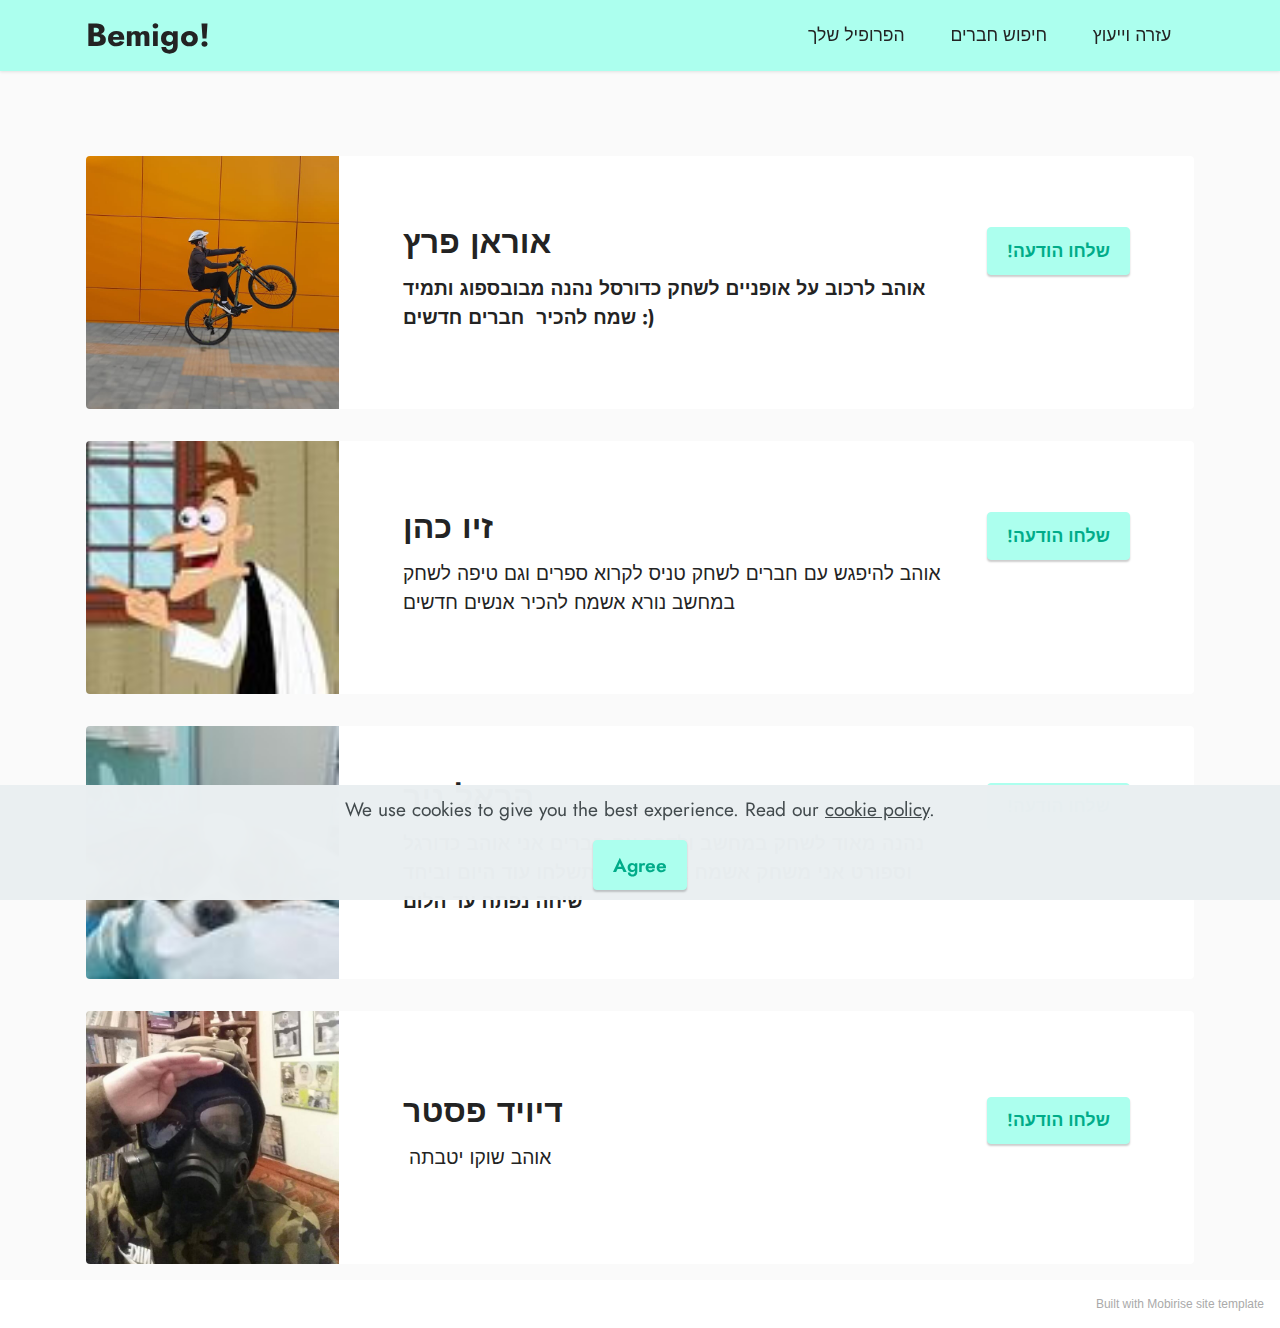
<file: index.html>
<!DOCTYPE html>
<html  >
<head>
  <!-- Site made with Mobirise Website Builder v5.6.0, https://mobirise.com -->
  <meta charset="UTF-8">
  <meta http-equiv="X-UA-Compatible" content="IE=edge">
  <meta name="generator" content="Mobirise v5.6.0, mobirise.com">
  <meta name="viewport" content="width=device-width, initial-scale=1, minimum-scale=1">
  <link rel="shortcut icon" href="assets/images/b8ffe32-1.png" type="image/x-icon">
  <meta name="description" content="">
  
  
  <title>Home</title>
  <link rel="stylesheet" href="assets/bootstrap/css/bootstrap.min.css">
  <link rel="stylesheet" href="assets/bootstrap/css/bootstrap-grid.min.css">
  <link rel="stylesheet" href="assets/bootstrap/css/bootstrap-reboot.min.css">
  <link rel="stylesheet" href="assets/dropdown/css/style.css">
  <link rel="stylesheet" href="assets/socicon/css/styles.css">
  <link rel="stylesheet" href="assets/theme/css/style.css">
  <link rel="preload" href="https://fonts.googleapis.com/css?family=Jost:100,200,300,400,500,600,700,800,900,100i,200i,300i,400i,500i,600i,700i,800i,900i&display=swap" as="style" onload="this.onload=null;this.rel='stylesheet'">
  <noscript><link rel="stylesheet" href="https://fonts.googleapis.com/css?family=Jost:100,200,300,400,500,600,700,800,900,100i,200i,300i,400i,500i,600i,700i,800i,900i&display=swap"></noscript>
  <link rel="preload" as="style" href="assets/mobirise/css/mbr-additional.css"><link rel="stylesheet" href="assets/mobirise/css/mbr-additional.css" type="text/css">
  
  
  
  
</head>
<body>
  
  <section data-bs-version="5.1" class="menu menu1 cid-t2DlQcLzDj" once="menu" id="menu1-0">
    

    <nav class="navbar navbar-dropdown navbar-fixed-top navbar-expand-lg">
        <div class="container">
            <div class="navbar-brand">
                
                <span class="navbar-caption-wrap"><a class="navbar-caption text-black display-5" href="https://mobiri.se">Bemigo!</a></span>
            </div>
            <button class="navbar-toggler" type="button" data-toggle="collapse" data-bs-toggle="collapse" data-target="#navbarSupportedContent" data-bs-target="#navbarSupportedContent" aria-controls="navbarNavAltMarkup" aria-expanded="false" aria-label="Toggle navigation">
                <div class="hamburger">
                    <span></span>
                    <span></span>
                    <span></span>
                    <span></span>
                </div>
            </button>
            <div class="collapse navbar-collapse" id="navbarSupportedContent">
                <ul class="navbar-nav nav-dropdown nav-right" data-app-modern-menu="true"><li class="nav-item"><a class="nav-link link text-black text-primary display-4" href="page1.html">הפרופיל שלך</a></li>
                    <li class="nav-item"><a class="nav-link link text-black text-primary display-4" href="index.html">חיפוש חברים</a></li>
                    <li class="nav-item"><a class="nav-link link text-black text-primary display-4" href="page2.html">עזרה וייעוץ</a>
                    </li></ul>
                
                
            </div>
        </div>
    </nav>
</section>

<section data-bs-version="5.1" class="features8 cid-t2Dm7nKYPH" xmlns="http://www.w3.org/1999/html" id="features9-1">
    
    

    

    <div class="container">
        <div class="card">
            <div class="card-wrapper">
                <div class="row align-items-center">
                    <div class="col-12 col-md-3">
                        <div class="image-wrapper">
                            <img src="assets/images/0.jpeg" alt="Mobirise">
                        </div>
                    </div>
                    <div class="col-12 col-md">
                        <div class="card-box">
                            <div class="row">
                                <div class="col-md">
                                    <h6 class="card-title mbr-fonts-style display-5"><strong>אוראן פרץ</strong></h6>
                                    <p class="mbr-text mbr-fonts-style display-7"><strong>אוהב לרכוב על אופניים לשחק כדורסל נהנה מבובספוג ותמיד שמח להכיר&nbsp; חברים חדשים :)&nbsp;</strong></p>
                                </div>
                                <div class="col-md-auto">
                                    
                                    <div class="mbr-section-btn"><a href="https://api.whatsapp.com/send?phone=⁦+972 54-616-4668⁩" class="btn btn-primary display-4">!שלחו הודעה</a></div>
                                </div>
                                <div></div>
                            </div>
                        </div>
                    </div>
                </div>
            </div>
        </div>
        <div class="card">
            <div class="card-wrapper">
                <div class="row align-items-center">
                    <div class="col-12 col-md-3">
                        <div class="image-wrapper">
                            <img src="assets/images/dr-doofenshmirtz.jpg" alt="Mobirise">
                        </div>
                    </div>
                    <div class="col-12 col-md">
                        <div class="card-box">
                            <div class="row">
                                <div class="col-md">
                                    <h6 class="card-title mbr-fonts-style display-5">
                                        <strong>זיו כהן</strong></h6>
                                    <p class="mbr-text mbr-fonts-style display-7">אוהב להיפגש עם חברים לשחק טניס לקרוא ספרים וגם טיפה לשחק במחשב נורא אשמח להכיר אנשים חדשים</p>
                                </div>
                                <div class="col-md-auto">
                                    
                                    <div class="mbr-section-btn"><a href="https://api.whatsapp.com/send?phone=⁦+972 58-527-7759⁩" class="btn btn-primary display-4">!שלחו הודעה</a></div>
                                </div>
                                <div></div>
                            </div>
                        </div>
                    </div>
                </div>
            </div>
        </div>
        
    </div>
</section>

<section data-bs-version="5.1" class="features8 cid-t2Dy1KrXYx" xmlns="http://www.w3.org/1999/html" id="features9-5">
    
    

    

    <div class="container">
        <div class="card">
            <div class="card-wrapper">
                <div class="row align-items-center">
                    <div class="col-12 col-md-3">
                        <div class="image-wrapper">
                            <img src="assets/images/0.jpg" alt="Mobirise">
                        </div>
                    </div>
                    <div class="col-12 col-md">
                        <div class="card-box">
                            <div class="row">
                                <div class="col-md">
                                    <h6 class="card-title mbr-fonts-style display-5"><strong>הראל ניר</strong></h6>
                                    <p class="mbr-text mbr-fonts-style display-7"><strong>נהנה מאוד לשחק במחשב ולדבר עם חברים אני אוהב כדורגל וספורט אני משחק אשמח אם הודעה תשלחו עוד היום וביחד שיחה נפתח עד הלום</strong></p>
                                </div>
                                <div class="col-md-auto">
                                    
                                    <div class="mbr-section-btn"><a href="https://api.whatsapp.com/send?phone=+972 53-335-4349" class="btn btn-primary display-4">!שלחו הודעה</a></div>
                                </div>
                                <div></div>
                            </div>
                        </div>
                    </div>
                </div>
            </div>
        </div>
        <div class="card">
            <div class="card-wrapper">
                <div class="row align-items-center">
                    <div class="col-12 col-md-3">
                        <div class="image-wrapper">
                            <img src="assets/images/1.jpg" alt="Mobirise">
                        </div>
                    </div>
                    <div class="col-12 col-md">
                        <div class="card-box">
                            <div class="row">
                                <div class="col-md">
                                    <h6 class="card-title mbr-fonts-style display-5"><strong>דיויד פסטר</strong></h6>
                                    <p class="mbr-text mbr-fonts-style display-7">&nbsp;אוהב שוקו יטבתה</p>
                                </div>
                                <div class="col-md-auto">
                                    
                                    <div class="mbr-section-btn"><a href="https://api.whatsapp.com/send?phone=⁦+972 52-882-3102⁩" class="btn btn-primary display-4">!שלחו הודעה</a></div>
                                </div>
                                <div></div>
                            </div>
                        </div>
                    </div>
                </div>
            </div>
        </div>
        
    </div>
</section><section style="background-color: #fff; font-family: -apple-system, BlinkMacSystemFont, 'Segoe UI', 'Roboto', 'Helvetica Neue', Arial, sans-serif; color:#aaa; font-size:12px; padding: 0; align-items: center; display: flex;"><a href="https://mobirise.site/g" style="flex: 1 1; height: 3rem; padding-left: 1rem;"></a><p style="flex: 0 0 auto; margin:0; padding-right:1rem;">Built with Mobirise <a href="https://mobirise.site/u" style="color:#aaa;">site</a> template</p></section><script src="assets/bootstrap/js/bootstrap.bundle.min.js"></script>  <script src="assets/web/assets/cookies-alert-plugin/cookies-alert-core.js"></script>  <script src="assets/web/assets/cookies-alert-plugin/cookies-alert-script.js"></script>  <script src="assets/smoothscroll/smooth-scroll.js"></script>  <script src="assets/ytplayer/index.js"></script>  <script src="assets/dropdown/js/navbar-dropdown.js"></script>  <script src="assets/theme/js/script.js"></script>  
  
  
<input name="cookieData" type="hidden" data-cookie-customDialogSelector='null' data-cookie-colorText='#424a4d' data-cookie-colorBg='rgba(234, 239, 241, 0.99)' data-cookie-textButton='Agree' data-cookie-colorButton='' data-cookie-colorLink='#424a4d' data-cookie-underlineLink='true' data-cookie-text="We use cookies to give you the best experience. Read our <a href='privacy.html'>cookie policy</a>.">
  </body>
</html>
</file>
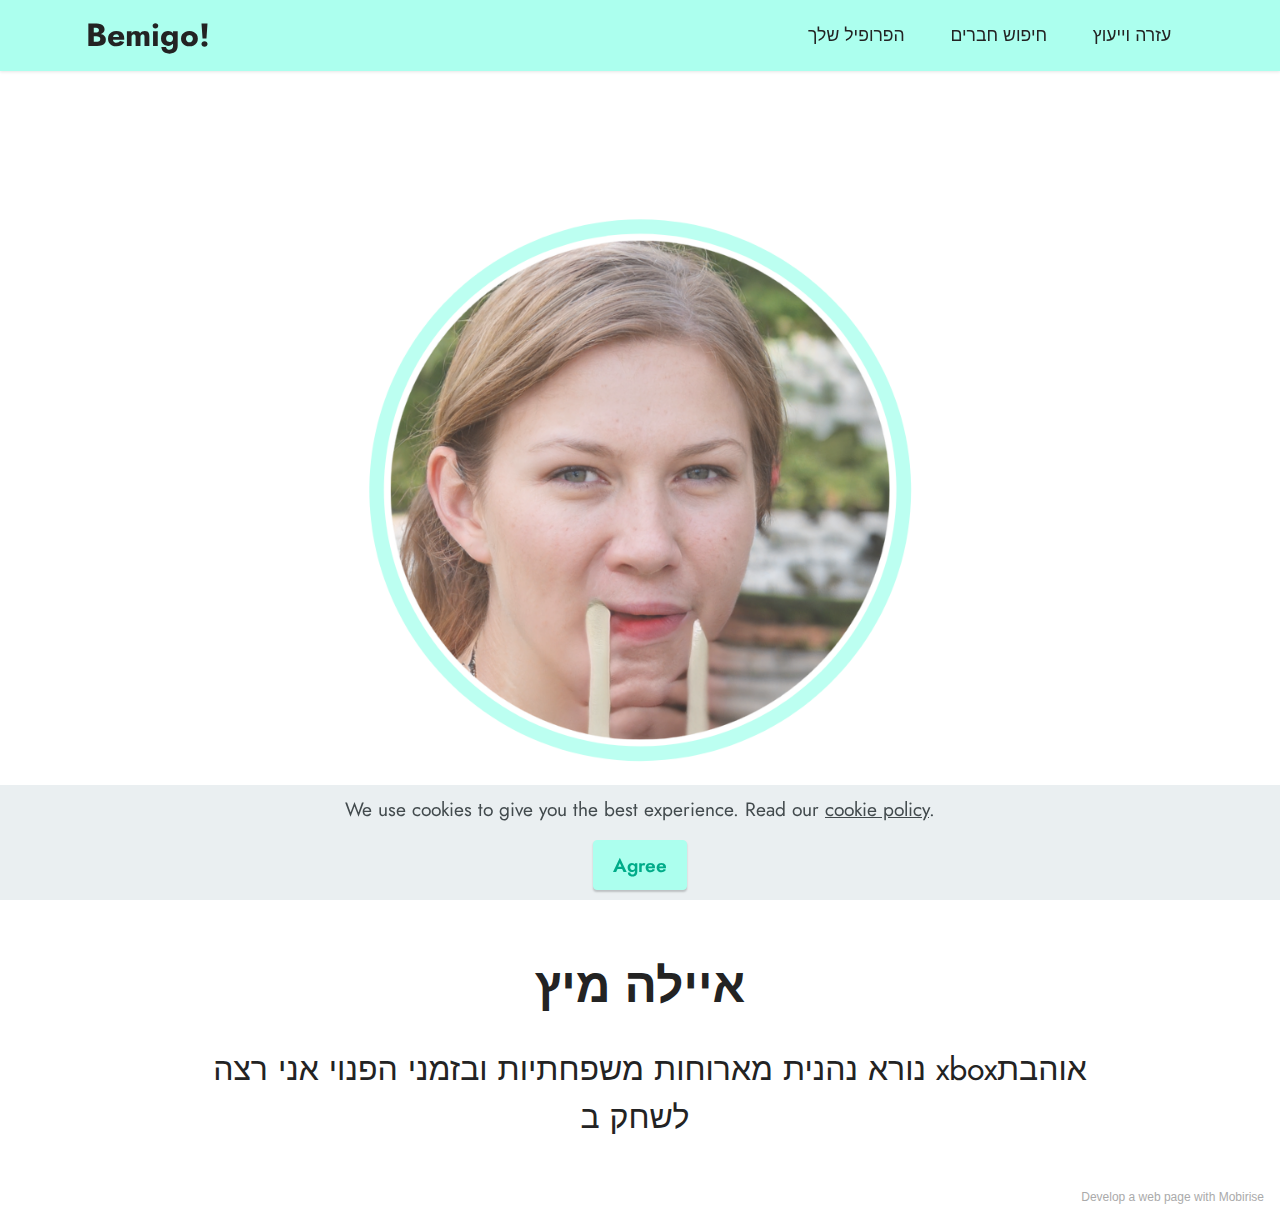
<file: page1.html>
<!DOCTYPE html>
<html  >
<head>
  <!-- Site made with Mobirise Website Builder v5.6.0, https://mobirise.com -->
  <meta charset="UTF-8">
  <meta http-equiv="X-UA-Compatible" content="IE=edge">
  <meta name="generator" content="Mobirise v5.6.0, mobirise.com">
  <meta name="viewport" content="width=device-width, initial-scale=1, minimum-scale=1">
  <link rel="shortcut icon" href="assets/images/b8ffe32-1.png" type="image/x-icon">
  <meta name="description" content="">
  
  
  <title>הפרופיל שלך</title>
  <link rel="stylesheet" href="assets/bootstrap/css/bootstrap.min.css">
  <link rel="stylesheet" href="assets/bootstrap/css/bootstrap-grid.min.css">
  <link rel="stylesheet" href="assets/bootstrap/css/bootstrap-reboot.min.css">
  <link rel="stylesheet" href="assets/dropdown/css/style.css">
  <link rel="stylesheet" href="assets/socicon/css/styles.css">
  <link rel="stylesheet" href="assets/theme/css/style.css">
  <link rel="preload" href="https://fonts.googleapis.com/css?family=Jost:100,200,300,400,500,600,700,800,900,100i,200i,300i,400i,500i,600i,700i,800i,900i&display=swap" as="style" onload="this.onload=null;this.rel='stylesheet'">
  <noscript><link rel="stylesheet" href="https://fonts.googleapis.com/css?family=Jost:100,200,300,400,500,600,700,800,900,100i,200i,300i,400i,500i,600i,700i,800i,900i&display=swap"></noscript>
  <link rel="preload" as="style" href="assets/mobirise/css/mbr-additional.css"><link rel="stylesheet" href="assets/mobirise/css/mbr-additional.css" type="text/css">
  
  
  
  
</head>
<body>
  
  <section data-bs-version="5.1" class="menu menu1 cid-t2DlQcLzDj" once="menu" id="menu1-2">
    

    <nav class="navbar navbar-dropdown navbar-fixed-top navbar-expand-lg">
        <div class="container">
            <div class="navbar-brand">
                
                <span class="navbar-caption-wrap"><a class="navbar-caption text-black display-5" href="https://mobiri.se">Bemigo!</a></span>
            </div>
            <button class="navbar-toggler" type="button" data-toggle="collapse" data-bs-toggle="collapse" data-target="#navbarSupportedContent" data-bs-target="#navbarSupportedContent" aria-controls="navbarNavAltMarkup" aria-expanded="false" aria-label="Toggle navigation">
                <div class="hamburger">
                    <span></span>
                    <span></span>
                    <span></span>
                    <span></span>
                </div>
            </button>
            <div class="collapse navbar-collapse" id="navbarSupportedContent">
                <ul class="navbar-nav nav-dropdown nav-right" data-app-modern-menu="true"><li class="nav-item"><a class="nav-link link text-black text-primary display-4" href="page1.html">הפרופיל שלך</a></li>
                    <li class="nav-item"><a class="nav-link link text-black text-primary display-4" href="index.html">חיפוש חברים</a></li>
                    <li class="nav-item"><a class="nav-link link text-black text-primary display-4" href="page2.html">עזרה וייעוץ</a>
                    </li></ul>
                
                
            </div>
        </div>
    </nav>
</section>

<section data-bs-version="5.1" class="header13 cid-t2DsIW4xEl mbr-fullscreen" id="header13-3">

    

    <div class="mbr-overlay" style="opacity: 0.2; background-color: rgb(255, 255, 255);"></div>

    <div class="align-center container">
        <div class="row">
            <div class="col-12 col-lg-4">
                
                
                
                
                
            </div>
        </div>
    </div>
</section>

<section data-bs-version="5.1" class="content4 cid-t2DwioHYSW" id="content4-4">
    
    
    <div class="container">
        <div class="row justify-content-center">
            <div class="title col-md-12 col-lg-10">
                <h3 class="mbr-section-title mbr-fonts-style align-center mb-4 display-2">
                    <strong>איילה מיץ</strong></h3>
                <h4 class="mbr-section-subtitle align-center mbr-fonts-style mb-4 display-5">&nbsp; נורא נהנית מארוחות משפחתיות ובזמני הפנוי אני רצה xboxאוהבת לשחק ב&nbsp;</h4>
                
            </div>
        </div>
    </div>
</section><section style="background-color: #fff; font-family: -apple-system, BlinkMacSystemFont, 'Segoe UI', 'Roboto', 'Helvetica Neue', Arial, sans-serif; color:#aaa; font-size:12px; padding: 0; align-items: center; display: flex;"><a href="https://mobirise.site/t" style="flex: 1 1; height: 3rem; padding-left: 1rem;"></a><p style="flex: 0 0 auto; margin:0; padding-right:1rem;">Develop a <a href="https://mobirise.site/y" style="color:#aaa;">web page</a> with Mobirise</p></section><script src="assets/bootstrap/js/bootstrap.bundle.min.js"></script>  <script src="assets/web/assets/cookies-alert-plugin/cookies-alert-core.js"></script>  <script src="assets/web/assets/cookies-alert-plugin/cookies-alert-script.js"></script>  <script src="assets/smoothscroll/smooth-scroll.js"></script>  <script src="assets/ytplayer/index.js"></script>  <script src="assets/dropdown/js/navbar-dropdown.js"></script>  <script src="assets/theme/js/script.js"></script>  
  
  
<input name="cookieData" type="hidden" data-cookie-customDialogSelector='null' data-cookie-colorText='#424a4d' data-cookie-colorBg='rgba(234, 239, 241, 0.99)' data-cookie-textButton='Agree' data-cookie-colorButton='' data-cookie-colorLink='#424a4d' data-cookie-underlineLink='true' data-cookie-text="We use cookies to give you the best experience. Read our <a href='privacy.html'>cookie policy</a>.">
  </body>
</html>
</file>
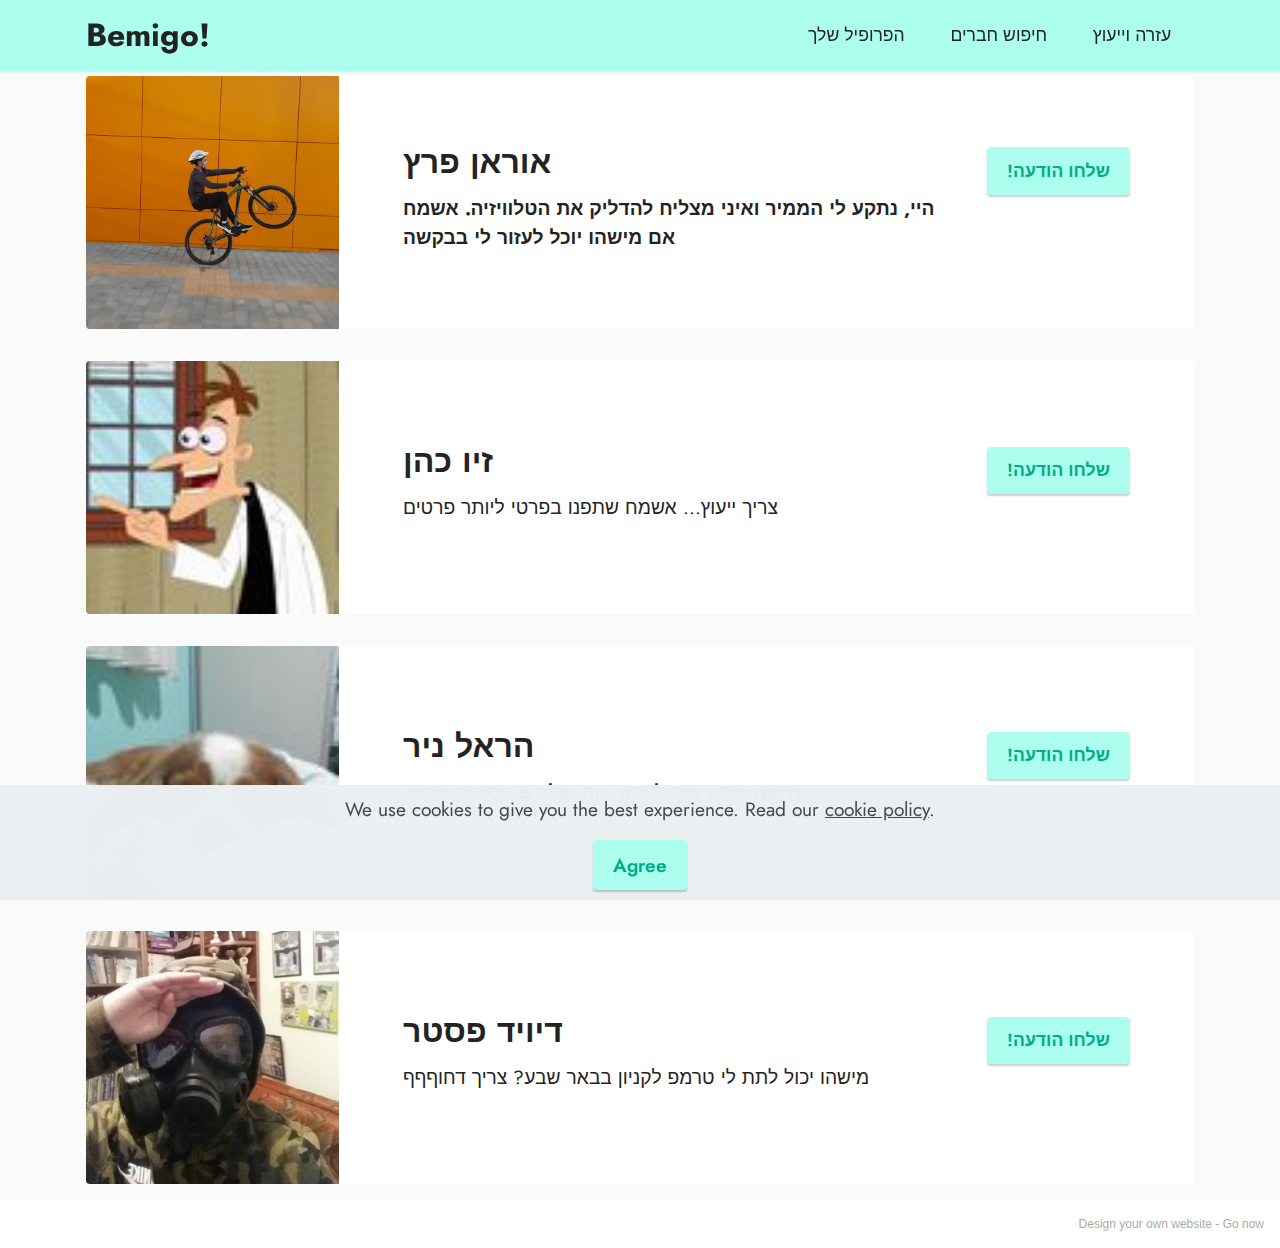
<file: page2.html>
<!DOCTYPE html>
<html  >
<head>
  <!-- Site made with Mobirise Website Builder v5.6.0, https://mobirise.com -->
  <meta charset="UTF-8">
  <meta http-equiv="X-UA-Compatible" content="IE=edge">
  <meta name="generator" content="Mobirise v5.6.0, mobirise.com">
  <meta name="viewport" content="width=device-width, initial-scale=1, minimum-scale=1">
  <link rel="shortcut icon" href="assets/images/b8ffe32-1.png" type="image/x-icon">
  <meta name="description" content="">
  
  
  <title>עזרה וייעוץ</title>
  <link rel="stylesheet" href="assets/bootstrap/css/bootstrap.min.css">
  <link rel="stylesheet" href="assets/bootstrap/css/bootstrap-grid.min.css">
  <link rel="stylesheet" href="assets/bootstrap/css/bootstrap-reboot.min.css">
  <link rel="stylesheet" href="assets/dropdown/css/style.css">
  <link rel="stylesheet" href="assets/socicon/css/styles.css">
  <link rel="stylesheet" href="assets/theme/css/style.css">
  <link rel="preload" href="https://fonts.googleapis.com/css?family=Jost:100,200,300,400,500,600,700,800,900,100i,200i,300i,400i,500i,600i,700i,800i,900i&display=swap" as="style" onload="this.onload=null;this.rel='stylesheet'">
  <noscript><link rel="stylesheet" href="https://fonts.googleapis.com/css?family=Jost:100,200,300,400,500,600,700,800,900,100i,200i,300i,400i,500i,600i,700i,800i,900i&display=swap"></noscript>
  <link rel="preload" as="style" href="assets/mobirise/css/mbr-additional.css"><link rel="stylesheet" href="assets/mobirise/css/mbr-additional.css" type="text/css">
  
  
  
  
</head>
<body>
  
  <section data-bs-version="5.1" class="menu menu1 cid-t2DlQcLzDj" once="menu" id="menu1-6">
    

    <nav class="navbar navbar-dropdown navbar-fixed-top navbar-expand-lg">
        <div class="container">
            <div class="navbar-brand">
                
                <span class="navbar-caption-wrap"><a class="navbar-caption text-black display-5" href="https://mobiri.se">Bemigo!</a></span>
            </div>
            <button class="navbar-toggler" type="button" data-toggle="collapse" data-bs-toggle="collapse" data-target="#navbarSupportedContent" data-bs-target="#navbarSupportedContent" aria-controls="navbarNavAltMarkup" aria-expanded="false" aria-label="Toggle navigation">
                <div class="hamburger">
                    <span></span>
                    <span></span>
                    <span></span>
                    <span></span>
                </div>
            </button>
            <div class="collapse navbar-collapse" id="navbarSupportedContent">
                <ul class="navbar-nav nav-dropdown nav-right" data-app-modern-menu="true"><li class="nav-item"><a class="nav-link link text-black text-primary display-4" href="page1.html">הפרופיל שלך</a></li>
                    <li class="nav-item"><a class="nav-link link text-black text-primary display-4" href="index.html">חיפוש חברים</a></li>
                    <li class="nav-item"><a class="nav-link link text-black text-primary display-4" href="page2.html">עזרה וייעוץ</a>
                    </li></ul>
                
                
            </div>
        </div>
    </nav>
</section>

<section data-bs-version="5.1" class="features8 cid-t2Io5iOmRz" xmlns="http://www.w3.org/1999/html" id="features9-7">
    
    

    

    <div class="container">
        <div class="card">
            <div class="card-wrapper">
                <div class="row align-items-center">
                    <div class="col-12 col-md-3">
                        <div class="image-wrapper">
                            <img src="assets/images/0.jpeg" alt="Mobirise">
                        </div>
                    </div>
                    <div class="col-12 col-md">
                        <div class="card-box">
                            <div class="row">
                                <div class="col-md">
                                    <h6 class="card-title mbr-fonts-style display-5"><strong>אוראן פרץ</strong></h6>
                                    <p class="mbr-text mbr-fonts-style display-7"><strong>היי, נתקע לי הממיר ואיני מצליח להדליק את הטלוויזיה. אשמח אם מישהו יוכל לעזור לי בבקשה</strong></p>
                                </div>
                                <div class="col-md-auto">
                                    
                                    <div class="mbr-section-btn"><a href="https://api.whatsapp.com/send?phone=⁦+972 54-616-4668⁩" class="btn btn-primary display-4">!שלחו הודעה</a></div>
                                </div>
                                <div></div>
                            </div>
                        </div>
                    </div>
                </div>
            </div>
        </div>
        <div class="card">
            <div class="card-wrapper">
                <div class="row align-items-center">
                    <div class="col-12 col-md-3">
                        <div class="image-wrapper">
                            <img src="assets/images/dr-doofenshmirtz.jpg" alt="Mobirise">
                        </div>
                    </div>
                    <div class="col-12 col-md">
                        <div class="card-box">
                            <div class="row">
                                <div class="col-md">
                                    <h6 class="card-title mbr-fonts-style display-5">
                                        <strong>זיו כהן</strong></h6>
                                    <p class="mbr-text mbr-fonts-style display-7">צריך ייעוץ... אשמח שתפנו בפרטי ליותר פרטים</p>
                                </div>
                                <div class="col-md-auto">
                                    
                                    <div class="mbr-section-btn"><a href="https://api.whatsapp.com/send?phone=⁦+972 58-527-7759⁩" class="btn btn-primary display-4">!שלחו הודעה</a></div>
                                </div>
                                <div></div>
                            </div>
                        </div>
                    </div>
                </div>
            </div>
        </div>
        
    </div>
</section>

<section data-bs-version="5.1" class="features8 cid-t2Iou7a2r1" xmlns="http://www.w3.org/1999/html" id="features9-8">
    
    

    

    <div class="container">
        <div class="card">
            <div class="card-wrapper">
                <div class="row align-items-center">
                    <div class="col-12 col-md-3">
                        <div class="image-wrapper">
                            <img src="assets/images/0.jpg" alt="Mobirise">
                        </div>
                    </div>
                    <div class="col-12 col-md">
                        <div class="card-box">
                            <div class="row">
                                <div class="col-md">
                                    <h6 class="card-title mbr-fonts-style display-5"><strong>הראל ניר</strong></h6>
                                    <p class="mbr-text mbr-fonts-style display-7"><strong>?מישהו יודע איך לעבור את שלב 5 בסופר מריו</strong></p>
                                </div>
                                <div class="col-md-auto">
                                    
                                    <div class="mbr-section-btn"><a href="https://api.whatsapp.com/send?phone=+972 53-335-4349" class="btn btn-primary display-4">!שלחו הודעה</a></div>
                                </div>
                                <div></div>
                            </div>
                        </div>
                    </div>
                </div>
            </div>
        </div>
        <div class="card">
            <div class="card-wrapper">
                <div class="row align-items-center">
                    <div class="col-12 col-md-3">
                        <div class="image-wrapper">
                            <img src="assets/images/1.jpg" alt="Mobirise">
                        </div>
                    </div>
                    <div class="col-12 col-md">
                        <div class="card-box">
                            <div class="row">
                                <div class="col-md">
                                    <h6 class="card-title mbr-fonts-style display-5">
                                        <strong>דיויד פסטר</strong></h6>
                                    <p class="mbr-text mbr-fonts-style display-7">מישהו יכול לתת לי טרמפ לקניון בבאר שבע? צריך דחוףףף</p>
                                </div>
                                <div class="col-md-auto">
                                    
                                    <div class="mbr-section-btn"><a href="https://api.whatsapp.com/send?phone=⁦+972 52-882-3102⁩" class="btn btn-primary display-4">!שלחו הודעה</a></div>
                                </div>
                                <div></div>
                            </div>
                        </div>
                    </div>
                </div>
            </div>
        </div>
        
    </div>
</section><section style="background-color: #fff; font-family: -apple-system, BlinkMacSystemFont, 'Segoe UI', 'Roboto', 'Helvetica Neue', Arial, sans-serif; color:#aaa; font-size:12px; padding: 0; align-items: center; display: flex;"><a href="https://mobirise.site/o" style="flex: 1 1; height: 3rem; padding-left: 1rem;"></a><p style="flex: 0 0 auto; margin:0; padding-right:1rem;">Design your own website - <a href="https://mobirise.site/v" style="color:#aaa;">Go now</a></p></section><script src="assets/bootstrap/js/bootstrap.bundle.min.js"></script>  <script src="assets/web/assets/cookies-alert-plugin/cookies-alert-core.js"></script>  <script src="assets/web/assets/cookies-alert-plugin/cookies-alert-script.js"></script>  <script src="assets/smoothscroll/smooth-scroll.js"></script>  <script src="assets/ytplayer/index.js"></script>  <script src="assets/dropdown/js/navbar-dropdown.js"></script>  <script src="assets/theme/js/script.js"></script>  
  
  
<input name="cookieData" type="hidden" data-cookie-customDialogSelector='null' data-cookie-colorText='#424a4d' data-cookie-colorBg='rgba(234, 239, 241, 0.99)' data-cookie-textButton='Agree' data-cookie-colorButton='' data-cookie-colorLink='#424a4d' data-cookie-underlineLink='true' data-cookie-text="We use cookies to give you the best experience. Read our <a href='privacy.html'>cookie policy</a>.">
  </body>
</html>
</file>
<file: assets/dropdown/css/style.css>
.navbar-dropdown {
  left: 0;
  padding: 0;
  position: absolute;
  right: 0;
  top: 0;
  transition: all 0.45s ease;
  z-index: 1030;
  background: #282828; }
  .navbar-dropdown .navbar-logo {
    margin-right: 0.8rem;
    transition: margin 0.3s ease-in-out;
    vertical-align: middle; }
    .navbar-dropdown .navbar-logo img {
      height: 3.125rem;
      transition: all 0.3s ease-in-out; }
    .navbar-dropdown .navbar-logo.mbr-iconfont {
      font-size: 3.125rem;
      line-height: 3.125rem; }
  .navbar-dropdown .navbar-caption {
    font-weight: 700;
    white-space: normal;
    vertical-align: -4px;
    line-height: 3.125rem !important; }
    .navbar-dropdown .navbar-caption, .navbar-dropdown .navbar-caption:hover {
      color: inherit;
      text-decoration: none; }
  .navbar-dropdown .mbr-iconfont + .navbar-caption {
    vertical-align: -1px; }
  .navbar-dropdown.navbar-fixed-top {
    position: fixed; }
  .navbar-dropdown .navbar-brand span {
    vertical-align: -4px; }
  .navbar-dropdown.bg-color.transparent {
    background: none; }
  .navbar-dropdown.navbar-short .navbar-brand {
    padding: 0.625rem 0; }
    .navbar-dropdown.navbar-short .navbar-brand span {
      vertical-align: -1px; }
  .navbar-dropdown.navbar-short .navbar-caption {
    line-height: 2.375rem !important;
    vertical-align: -2px; }
  .navbar-dropdown.navbar-short .navbar-logo {
    margin-right: 0.5rem; }
    .navbar-dropdown.navbar-short .navbar-logo img {
      height: 2.375rem; }
    .navbar-dropdown.navbar-short .navbar-logo.mbr-iconfont {
      font-size: 2.375rem;
      line-height: 2.375rem; }
  .navbar-dropdown.navbar-short .mbr-table-cell {
    height: 3.625rem; }
  .navbar-dropdown .navbar-close {
    left: 0.6875rem;
    position: fixed;
    top: 0.75rem;
    z-index: 1000; }
  .navbar-dropdown .hamburger-icon {
    content: "";
    display: inline-block;
    vertical-align: middle;
    width: 16px;
    -webkit-box-shadow: 0 -6px 0 1px #282828,0 0 0 1px #282828,0 6px 0 1px #282828;
    -moz-box-shadow: 0 -6px 0 1px #282828,0 0 0 1px #282828,0 6px 0 1px #282828;
    box-shadow: 0 -6px 0 1px #282828,0 0 0 1px #282828,0 6px 0 1px #282828; }

.dropdown-menu .dropdown-toggle[data-toggle="dropdown-submenu"]::after {
  border-bottom: 0.35em solid transparent;
  border-left: 0.35em solid;
  border-right: 0;
  border-top: 0.35em solid transparent;
  margin-left: 0.3rem; }

.dropdown-menu .dropdown-item:focus {
  outline: 0; }

.nav-dropdown {
  font-size: 0.75rem;
  font-weight: 500;
  height: auto !important; }
  .nav-dropdown .nav-btn {
    padding-left: 1rem; }
  .nav-dropdown .link {
    margin: .667em 1.667em;
    font-weight: 500;
    padding: 0;
    transition: color .2s ease-in-out; }
    .nav-dropdown .link.dropdown-toggle {
      margin-right: 2.583em; }
      .nav-dropdown .link.dropdown-toggle::after {
        margin-left: .25rem;
        border-top: 0.35em solid;
        border-right: 0.35em solid transparent;
        border-left: 0.35em solid transparent;
        border-bottom: 0; }
      .nav-dropdown .link.dropdown-toggle[aria-expanded="true"] {
        margin: 0;
        padding: 0.667em 3.263em  0.667em 1.667em; }
  .nav-dropdown .link::after,
  .nav-dropdown .dropdown-item::after {
    color: inherit; }
  .nav-dropdown .btn {
    font-size: 0.75rem;
    font-weight: 700;
    letter-spacing: 0;
    margin-bottom: 0;
    padding-left: 1.25rem;
    padding-right: 1.25rem; }
  .nav-dropdown .dropdown-menu {
    border-radius: 0;
    border: 0;
    left: 0;
    margin: 0;
    padding-bottom: 1.25rem;
    padding-top: 1.25rem;
    position: relative; }
  .nav-dropdown .dropdown-submenu {
    margin-left: 0.125rem;
    top: 0; }
  .nav-dropdown .dropdown-item {
    font-weight: 500;
    line-height: 2;
    padding: 0.3846em 4.615em 0.3846em 1.5385em;
    position: relative;
    transition: color .2s ease-in-out, background-color .2s ease-in-out; }
    .nav-dropdown .dropdown-item::after {
      margin-top: -0.3077em;
      position: absolute;
      right: 1.1538em;
      top: 50%; }
    .nav-dropdown .dropdown-item:focus, .nav-dropdown .dropdown-item:hover {
      background: none; }

@media (max-width: 767px) {
  .nav-dropdown.navbar-toggleable-sm {
    bottom: 0;
    display: none;
    left: 0;
    overflow-x: hidden;
    position: fixed;
    top: 0;
    transform: translateX(-100%);
    -ms-transform: translateX(-100%);
    -webkit-transform: translateX(-100%);
    width: 18.75rem;
    z-index: 999; } }
.nav-dropdown.navbar-toggleable-xl {
  bottom: 0;
  display: none;
  left: 0;
  overflow-x: hidden;
  position: fixed;
  top: 0;
  transform: translateX(-100%);
  -ms-transform: translateX(-100%);
  -webkit-transform: translateX(-100%);
  width: 18.75rem;
  z-index: 999; }

.nav-dropdown-sm {
  display: block !important;
  overflow-x: hidden;
  overflow: auto;
  padding-top: 3.875rem; }
  .nav-dropdown-sm::after {
    content: "";
    display: block;
    height: 3rem;
    width: 100%; }
  .nav-dropdown-sm.collapse.in ~ .navbar-close {
    display: block !important; }
  .nav-dropdown-sm.collapsing, .nav-dropdown-sm.collapse.in {
    transform: translateX(0);
    -ms-transform: translateX(0);
    -webkit-transform: translateX(0);
    transition: all 0.25s ease-out;
    -webkit-transition: all 0.25s ease-out;
    background: #282828; }
  .nav-dropdown-sm.collapsing[aria-expanded="false"] {
    transform: translateX(-100%);
    -ms-transform: translateX(-100%);
    -webkit-transform: translateX(-100%); }
  .nav-dropdown-sm .nav-item {
    display: block;
    margin-left: 0 !important;
    padding-left: 0; }
  .nav-dropdown-sm .link,
  .nav-dropdown-sm .dropdown-item {
    border-top: 1px dotted rgba(255, 255, 255, 0.1);
    font-size: 0.8125rem;
    line-height: 1.6;
    margin: 0 !important;
    padding: 0.875rem 2.4rem 0.875rem 1.5625rem !important;
    position: relative;
    white-space: normal; }
    .nav-dropdown-sm .link:focus, .nav-dropdown-sm .link:hover,
    .nav-dropdown-sm .dropdown-item:focus,
    .nav-dropdown-sm .dropdown-item:hover {
      background: rgba(0, 0, 0, 0.2) !important;
      color: #c0a375; }
  .nav-dropdown-sm .nav-btn {
    position: relative;
    padding: 1.5625rem 1.5625rem 0 1.5625rem; }
    .nav-dropdown-sm .nav-btn::before {
      border-top: 1px dotted rgba(255, 255, 255, 0.1);
      content: "";
      left: 0;
      position: absolute;
      top: 0;
      width: 100%; }
    .nav-dropdown-sm .nav-btn + .nav-btn {
      padding-top: 0.625rem; }
      .nav-dropdown-sm .nav-btn + .nav-btn::before {
        display: none; }
  .nav-dropdown-sm .btn {
    padding: 0.625rem 0; }
  .nav-dropdown-sm .dropdown-toggle[data-toggle="dropdown-submenu"]::after {
    margin-left: .25rem;
    border-top: 0.35em solid;
    border-right: 0.35em solid transparent;
    border-left: 0.35em solid transparent;
    border-bottom: 0; }
  .nav-dropdown-sm .dropdown-toggle[data-toggle="dropdown-submenu"][aria-expanded="true"]::after {
    border-top: 0;
    border-right: 0.35em solid transparent;
    border-left: 0.35em solid transparent;
    border-bottom: 0.35em solid; }
  .nav-dropdown-sm .dropdown-menu {
    margin: 0;
    padding: 0;
    position: relative;
    top: 0;
    left: 0;
    width: 100%;
    border: 0;
    float: none;
    border-radius: 0;
    background: none; }
  .nav-dropdown-sm .dropdown-submenu {
    left: 100%;
    margin-left: 0.125rem;
    margin-top: -1.25rem;
    top: 0; }

.navbar-toggleable-sm .nav-dropdown .dropdown-menu {
  position: absolute; }

.navbar-toggleable-sm .nav-dropdown .dropdown-submenu {
  left: 100%;
  margin-left: 0.125rem;
  margin-top: -1.25rem;
  top: 0; }

.navbar-toggleable-sm.opened .nav-dropdown .dropdown-menu {
  position: relative; }

.navbar-toggleable-sm.opened .nav-dropdown .dropdown-submenu {
  left: 0;
  margin-left: 00rem;
  margin-top: 0rem;
  top: 0; }

.is-builder .nav-dropdown.collapsing {
  transition: none !important; }
</file>
<file: assets/socicon/css/styles.css>
@charset "UTF-8";

@font-face {
  font-family: 'Socicon';
  src:  url('../fonts/socicon.eot');
  src:  url('../fonts/socicon.eot?#iefix') format('embedded-opentype'),
    url('../fonts/socicon.woff2') format('woff2'),
    url('../fonts/socicon.ttf') format('truetype'),
    url('../fonts/socicon.woff') format('woff'),
    url('../fonts/socicon.svg#socicon') format('svg');
  font-weight: normal;
  font-style: normal;
  font-display: swap;
}

[data-icon]:before {
  font-family: "socicon" !important;
  content: attr(data-icon);
  font-style: normal !important;
  font-weight: normal !important;
  font-variant: normal !important;
  text-transform: none !important;
  speak: none;
  line-height: 1;
  -webkit-font-smoothing: antialiased;
  -moz-osx-font-smoothing: grayscale;
}

[class^="socicon-"], [class*=" socicon-"] {
  /* use !important to prevent issues with browser extensions that change fonts */
  font-family: 'Socicon' !important;
  speak: none;
  font-style: normal;
  font-weight: normal;
  font-variant: normal;
  text-transform: none;
  line-height: 1;

  /* Better Font Rendering =========== */
  -webkit-font-smoothing: antialiased;
  -moz-osx-font-smoothing: grayscale;
}

.socicon-eitaa:before {
  content: "\e97c";
}
.socicon-soroush:before {
  content: "\e97d";
}
.socicon-bale:before {
  content: "\e97e";
}
.socicon-zazzle:before {
  content: "\e97b";
}
.socicon-society6:before {
  content: "\e97a";
}
.socicon-redbubble:before {
  content: "\e979";
}
.socicon-avvo:before {
  content: "\e978";
}
.socicon-stitcher:before {
  content: "\e977";
}
.socicon-googlehangouts:before {
  content: "\e974";
}
.socicon-dlive:before {
  content: "\e975";
}
.socicon-vsco:before {
  content: "\e976";
}
.socicon-flipboard:before {
  content: "\e973";
}
.socicon-ubuntu:before {
  content: "\e958";
}
.socicon-artstation:before {
  content: "\e959";
}
.socicon-invision:before {
  content: "\e95a";
}
.socicon-torial:before {
  content: "\e95b";
}
.socicon-collectorz:before {
  content: "\e95c";
}
.socicon-seenthis:before {
  content: "\e95d";
}
.socicon-googleplaymusic:before {
  content: "\e95e";
}
.socicon-debian:before {
  content: "\e95f";
}
.socicon-filmfreeway:before {
  content: "\e960";
}
.socicon-gnome:before {
  content: "\e961";
}
.socicon-itchio:before {
  content: "\e962";
}
.socicon-jamendo:before {
  content: "\e963";
}
.socicon-mix:before {
  content: "\e964";
}
.socicon-sharepoint:before {
  content: "\e965";
}
.socicon-tinder:before {
  content: "\e966";
}
.socicon-windguru:before {
  content: "\e967";
}
.socicon-cdbaby:before {
  content: "\e968";
}
.socicon-elementaryos:before {
  content: "\e969";
}
.socicon-stage32:before {
  content: "\e96a";
}
.socicon-tiktok:before {
  content: "\e96b";
}
.socicon-gitter:before {
  content: "\e96c";
}
.socicon-letterboxd:before {
  content: "\e96d";
}
.socicon-threema:before {
  content: "\e96e";
}
.socicon-splice:before {
  content: "\e96f";
}
.socicon-metapop:before {
  content: "\e970";
}
.socicon-naver:before {
  content: "\e971";
}
.socicon-remote:before {
  content: "\e972";
}
.socicon-internet:before {
  content: "\e957";
}
.socicon-moddb:before {
  content: "\e94b";
}
.socicon-indiedb:before {
  content: "\e94c";
}
.socicon-traxsource:before {
  content: "\e94d";
}
.socicon-gamefor:before {
  content: "\e94e";
}
.socicon-pixiv:before {
  content: "\e94f";
}
.socicon-myanimelist:before {
  content: "\e950";
}
.socicon-blackberry:before {
  content: "\e951";
}
.socicon-wickr:before {
  content: "\e952";
}
.socicon-spip:before {
  content: "\e953";
}
.socicon-napster:before {
  content: "\e954";
}
.socicon-beatport:before {
  content: "\e955";
}
.socicon-hackerone:before {
  content: "\e956";
}
.socicon-hackernews:before {
  content: "\e946";
}
.socicon-smashwords:before {
  content: "\e947";
}
.socicon-kobo:before {
  content: "\e948";
}
.socicon-bookbub:before {
  content: "\e949";
}
.socicon-mailru:before {
  content: "\e94a";
}
.socicon-gitlab:before {
  content: "\e945";
}
.socicon-instructables:before {
  content: "\e944";
}
.socicon-portfolio:before {
  content: "\e943";
}
.socicon-codered:before {
  content: "\e940";
}
.socicon-origin:before {
  content: "\e941";
}
.socicon-nextdoor:before {
  content: "\e942";
}
.socicon-udemy:before {
  content: "\e93f";
}
.socicon-livemaster:before {
  content: "\e93e";
}
.socicon-crunchbase:before {
  content: "\e93b";
}
.socicon-homefy:before {
  content: "\e93c";
}
.socicon-calendly:before {
  content: "\e93d";
}
.socicon-realtor:before {
  content: "\e90f";
}
.socicon-tidal:before {
  content: "\e910";
}
.socicon-qobuz:before {
  content: "\e911";
}
.socicon-natgeo:before {
  content: "\e912";
}
.socicon-mastodon:before {
  content: "\e913";
}
.socicon-unsplash:before {
  content: "\e914";
}
.socicon-homeadvisor:before {
  content: "\e915";
}
.socicon-angieslist:before {
  content: "\e916";
}
.socicon-codepen:before {
  content: "\e917";
}
.socicon-slack:before {
  content: "\e918";
}
.socicon-openaigym:before {
  content: "\e919";
}
.socicon-logmein:before {
  content: "\e91a";
}
.socicon-fiverr:before {
  content: "\e91b";
}
.socicon-gotomeeting:before {
  content: "\e91c";
}
.socicon-aliexpress:before {
  content: "\e91d";
}
.socicon-guru:before {
  content: "\e91e";
}
.socicon-appstore:before {
  content: "\e91f";
}
.socicon-homes:before {
  content: "\e920";
}
.socicon-zoom:before {
  content: "\e921";
}
.socicon-alibaba:before {
  content: "\e922";
}
.socicon-craigslist:before {
  content: "\e923";
}
.socicon-wix:before {
  content: "\e924";
}
.socicon-redfin:before {
  content: "\e925";
}
.socicon-googlecalendar:before {
  content: "\e926";
}
.socicon-shopify:before {
  content: "\e927";
}
.socicon-freelancer:before {
  content: "\e928";
}
.socicon-seedrs:before {
  content: "\e929";
}
.socicon-bing:before {
  content: "\e92a";
}
.socicon-doodle:before {
  content: "\e92b";
}
.socicon-bonanza:before {
  content: "\e92c";
}
.socicon-squarespace:before {
  content: "\e92d";
}
.socicon-toptal:before {
  content: "\e92e";
}
.socicon-gust:before {
  content: "\e92f";
}
.socicon-ask:before {
  content: "\e930";
}
.socicon-trulia:before {
  content: "\e931";
}
.socicon-loomly:before {
  content: "\e932";
}
.socicon-ghost:before {
  content: "\e933";
}
.socicon-upwork:before {
  content: "\e934";
}
.socicon-fundable:before {
  content: "\e935";
}
.socicon-booking:before {
  content: "\e936";
}
.socicon-googlemaps:before {
  content: "\e937";
}
.socicon-zillow:before {
  content: "\e938";
}
.socicon-niconico:before {
  content: "\e939";
}
.socicon-toneden:before {
  content: "\e93a";
}
.socicon-augment:before {
  content: "\e908";
}
.socicon-bitbucket:before {
  content: "\e909";
}
.socicon-fyuse:before {
  content: "\e90a";
}
.socicon-yt-gaming:before {
  content: "\e90b";
}
.socicon-sketchfab:before {
  content: "\e90c";
}
.socicon-mobcrush:before {
  content: "\e90d";
}
.socicon-microsoft:before {
  content: "\e90e";
}
.socicon-pandora:before {
  content: "\e907";
}
.socicon-messenger:before {
  content: "\e906";
}
.socicon-gamewisp:before {
  content: "\e905";
}
.socicon-bloglovin:before {
  content: "\e904";
}
.socicon-tunein:before {
  content: "\e903";
}
.socicon-gamejolt:before {
  content: "\e901";
}
.socicon-trello:before {
  content: "\e902";
}
.socicon-spreadshirt:before {
  content: "\e900";
}
.socicon-500px:before {
  content: "\e000";
}
.socicon-8tracks:before {
  content: "\e001";
}
.socicon-airbnb:before {
  content: "\e002";
}
.socicon-alliance:before {
  content: "\e003";
}
.socicon-amazon:before {
  content: "\e004";
}
.socicon-amplement:before {
  content: "\e005";
}
.socicon-android:before {
  content: "\e006";
}
.socicon-angellist:before {
  content: "\e007";
}
.socicon-apple:before {
  content: "\e008";
}
.socicon-appnet:before {
  content: "\e009";
}
.socicon-baidu:before {
  content: "\e00a";
}
.socicon-bandcamp:before {
  content: "\e00b";
}
.socicon-battlenet:before {
  content: "\e00c";
}
.socicon-mixer:before {
  content: "\e00d";
}
.socicon-bebee:before {
  content: "\e00e";
}
.socicon-bebo:before {
  content: "\e00f";
}
.socicon-behance:before {
  content: "\e010";
}
.socicon-blizzard:before {
  content: "\e011";
}
.socicon-blogger:before {
  content: "\e012";
}
.socicon-buffer:before {
  content: "\e013";
}
.socicon-chrome:before {
  content: "\e014";
}
.socicon-coderwall:before {
  content: "\e015";
}
.socicon-curse:before {
  content: "\e016";
}
.socicon-dailymotion:before {
  content: "\e017";
}
.socicon-deezer:before {
  content: "\e018";
}
.socicon-delicious:before {
  content: "\e019";
}
.socicon-deviantart:before {
  content: "\e01a";
}
.socicon-diablo:before {
  content: "\e01b";
}
.socicon-digg:before {
  content: "\e01c";
}
.socicon-discord:before {
  content: "\e01d";
}
.socicon-disqus:before {
  content: "\e01e";
}
.socicon-douban:before {
  content: "\e01f";
}
.socicon-draugiem:before {
  content: "\e020";
}
.socicon-dribbble:before {
  content: "\e021";
}
.socicon-drupal:before {
  content: "\e022";
}
.socicon-ebay:before {
  content: "\e023";
}
.socicon-ello:before {
  content: "\e024";
}
.socicon-endomodo:before {
  content: "\e025";
}
.socicon-envato:before {
  content: "\e026";
}
.socicon-etsy:before {
  content: "\e027";
}
.socicon-facebook:before {
  content: "\e028";
}
.socicon-feedburner:before {
  content: "\e029";
}
.socicon-filmweb:before {
  content: "\e02a";
}
.socicon-firefox:before {
  content: "\e02b";
}
.socicon-flattr:before {
  content: "\e02c";
}
.socicon-flickr:before {
  content: "\e02d";
}
.socicon-formulr:before {
  content: "\e02e";
}
.socicon-forrst:before {
  content: "\e02f";
}
.socicon-foursquare:before {
  content: "\e030";
}
.socicon-friendfeed:before {
  content: "\e031";
}
.socicon-github:before {
  content: "\e032";
}
.socicon-goodreads:before {
  content: "\e033";
}
.socicon-google:before {
  content: "\e034";
}
.socicon-googlescholar:before {
  content: "\e035";
}
.socicon-googlegroups:before {
  content: "\e036";
}
.socicon-googlephotos:before {
  content: "\e037";
}
.socicon-googleplus:before {
  content: "\e038";
}
.socicon-grooveshark:before {
  content: "\e039";
}
.socicon-hackerrank:before {
  content: "\e03a";
}
.socicon-hearthstone:before {
  content: "\e03b";
}
.socicon-hellocoton:before {
  content: "\e03c";
}
.socicon-heroes:before {
  content: "\e03d";
}
.socicon-smashcast:before {
  content: "\e03e";
}
.socicon-horde:before {
  content: "\e03f";
}
.socicon-houzz:before {
  content: "\e040";
}
.socicon-icq:before {
  content: "\e041";
}
.socicon-identica:before {
  content: "\e042";
}
.socicon-imdb:before {
  content: "\e043";
}
.socicon-instagram:before {
  content: "\e044";
}
.socicon-issuu:before {
  content: "\e045";
}
.socicon-istock:before {
  content: "\e046";
}
.socicon-itunes:before {
  content: "\e047";
}
.socicon-keybase:before {
  content: "\e048";
}
.socicon-lanyrd:before {
  content: "\e049";
}
.socicon-lastfm:before {
  content: "\e04a";
}
.socicon-line:before {
  content: "\e04b";
}
.socicon-linkedin:before {
  content: "\e04c";
}
.socicon-livejournal:before {
  content: "\e04d";
}
.socicon-lyft:before {
  content: "\e04e";
}
.socicon-macos:before {
  content: "\e04f";
}
.socicon-mail:before {
  content: "\e050";
}
.socicon-medium:before {
  content: "\e051";
}
.socicon-meetup:before {
  content: "\e052";
}
.socicon-mixcloud:before {
  content: "\e053";
}
.socicon-modelmayhem:before {
  content: "\e054";
}
.socicon-mumble:before {
  content: "\e055";
}
.socicon-myspace:before {
  content: "\e056";
}
.socicon-newsvine:before {
  content: "\e057";
}
.socicon-nintendo:before {
  content: "\e058";
}
.socicon-npm:before {
  content: "\e059";
}
.socicon-odnoklassniki:before {
  content: "\e05a";
}
.socicon-openid:before {
  content: "\e05b";
}
.socicon-opera:before {
  content: "\e05c";
}
.socicon-outlook:before {
  content: "\e05d";
}
.socicon-overwatch:before {
  content: "\e05e";
}
.socicon-patreon:before {
  content: "\e05f";
}
.socicon-paypal:before {
  content: "\e060";
}
.socicon-periscope:before {
  content: "\e061";
}
.socicon-persona:before {
  content: "\e062";
}
.socicon-pinterest:before {
  content: "\e063";
}
.socicon-play:before {
  content: "\e064";
}
.socicon-player:before {
  content: "\e065";
}
.socicon-playstation:before {
  content: "\e066";
}
.socicon-pocket:before {
  content: "\e067";
}
.socicon-qq:before {
  content: "\e068";
}
.socicon-quora:before {
  content: "\e069";
}
.socicon-raidcall:before {
  content: "\e06a";
}
.socicon-ravelry:before {
  content: "\e06b";
}
.socicon-reddit:before {
  content: "\e06c";
}
.socicon-renren:before {
  content: "\e06d";
}
.socicon-researchgate:before {
  content: "\e06e";
}
.socicon-residentadvisor:before {
  content: "\e06f";
}
.socicon-reverbnation:before {
  content: "\e070";
}
.socicon-rss:before {
  content: "\e071";
}
.socicon-sharethis:before {
  content: "\e072";
}
.socicon-skype:before {
  content: "\e073";
}
.socicon-slideshare:before {
  content: "\e074";
}
.socicon-smugmug:before {
  content: "\e075";
}
.socicon-snapchat:before {
  content: "\e076";
}
.socicon-songkick:before {
  content: "\e077";
}
.socicon-soundcloud:before {
  content: "\e078";
}
.socicon-spotify:before {
  content: "\e079";
}
.socicon-stackexchange:before {
  content: "\e07a";
}
.socicon-stackoverflow:before {
  content: "\e07b";
}
.socicon-starcraft:before {
  content: "\e07c";
}
.socicon-stayfriends:before {
  content: "\e07d";
}
.socicon-steam:before {
  content: "\e07e";
}
.socicon-storehouse:before {
  content: "\e07f";
}
.socicon-strava:before {
  content: "\e080";
}
.socicon-streamjar:before {
  content: "\e081";
}
.socicon-stumbleupon:before {
  content: "\e082";
}
.socicon-swarm:before {
  content: "\e083";
}
.socicon-teamspeak:before {
  content: "\e084";
}
.socicon-teamviewer:before {
  content: "\e085";
}
.socicon-technorati:before {
  content: "\e086";
}
.socicon-telegram:before {
  content: "\e087";
}
.socicon-tripadvisor:before {
  content: "\e088";
}
.socicon-tripit:before {
  content: "\e089";
}
.socicon-triplej:before {
  content: "\e08a";
}
.socicon-tumblr:before {
  content: "\e08b";
}
.socicon-twitch:before {
  content: "\e08c";
}
.socicon-twitter:before {
  content: "\e08d";
}
.socicon-uber:before {
  content: "\e08e";
}
.socicon-ventrilo:before {
  content: "\e08f";
}
.socicon-viadeo:before {
  content: "\e090";
}
.socicon-viber:before {
  content: "\e091";
}
.socicon-viewbug:before {
  content: "\e092";
}
.socicon-vimeo:before {
  content: "\e093";
}
.socicon-vine:before {
  content: "\e094";
}
.socicon-vkontakte:before {
  content: "\e095";
}
.socicon-warcraft:before {
  content: "\e096";
}
.socicon-wechat:before {
  content: "\e097";
}
.socicon-weibo:before {
  content: "\e098";
}
.socicon-whatsapp:before {
  content: "\e099";
}
.socicon-wikipedia:before {
  content: "\e09a";
}
.socicon-windows:before {
  content: "\e09b";
}
.socicon-wordpress:before {
  content: "\e09c";
}
.socicon-wykop:before {
  content: "\e09d";
}
.socicon-xbox:before {
  content: "\e09e";
}
.socicon-xing:before {
  content: "\e09f";
}
.socicon-yahoo:before {
  content: "\e0a0";
}
.socicon-yammer:before {
  content: "\e0a1";
}
.socicon-yandex:before {
  content: "\e0a2";
}
.socicon-yelp:before {
  content: "\e0a3";
}
.socicon-younow:before {
  content: "\e0a4";
}
.socicon-youtube:before {
  content: "\e0a5";
}
.socicon-zapier:before {
  content: "\e0a6";
}
.socicon-zerply:before {
  content: "\e0a7";
}
.socicon-zomato:before {
  content: "\e0a8";
}
.socicon-zynga:before {
  content: "\e0a9";
}
</file>
<file: assets/theme/css/style.css>
@charset "UTF-8";
section {
  background-color: #ffffff;
}

body {
  font-style: normal;
  line-height: 1.5;
  font-weight: 400;
  color: #232323;
  position: relative;
}

button {
  background-color: transparent;
  border-color: transparent;
}

section,
.container,
.container-fluid {
  position: relative;
  word-wrap: break-word;
}

a.mbr-iconfont:hover {
  text-decoration: none;
}

.article .lead p,
.article .lead ul,
.article .lead ol,
.article .lead pre,
.article .lead blockquote {
  margin-bottom: 0;
}

a {
  font-style: normal;
  font-weight: 400;
  cursor: pointer;
}
a, a:hover {
  text-decoration: none;
}

.mbr-section-title {
  font-style: normal;
  line-height: 1.3;
}

.mbr-section-subtitle {
  line-height: 1.3;
}

.mbr-text {
  font-style: normal;
  line-height: 1.7;
}

h1,
h2,
h3,
h4,
h5,
h6,
.display-1,
.display-2,
.display-4,
.display-5,
.display-7,
span,
p,
a {
  line-height: 1;
  word-break: break-word;
  word-wrap: break-word;
  font-weight: 400;
}

b,
strong {
  font-weight: bold;
}

input:-webkit-autofill, input:-webkit-autofill:hover, input:-webkit-autofill:focus, input:-webkit-autofill:active {
  transition-delay: 9999s;
  -webkit-transition-property: background-color, color;
  transition-property: background-color, color;
}

textarea[type=hidden] {
  display: none;
}

section {
  background-position: 50% 50%;
  background-repeat: no-repeat;
  background-size: cover;
}
section .mbr-background-video,
section .mbr-background-video-preview {
  position: absolute;
  bottom: 0;
  left: 0;
  right: 0;
  top: 0;
}

.hidden {
  visibility: hidden;
}

.mbr-z-index20 {
  z-index: 20;
}

/*! Base colors */
.mbr-white {
  color: #ffffff;
}

.mbr-black {
  color: #111111;
}

.mbr-bg-white {
  background-color: #ffffff;
}

.mbr-bg-black {
  background-color: #000000;
}

/*! Text-aligns */
.align-left {
  text-align: left;
}

.align-center {
  text-align: center;
}

.align-right {
  text-align: right;
}

/*! Font-weight  */
.mbr-light {
  font-weight: 300;
}

.mbr-regular {
  font-weight: 400;
}

.mbr-semibold {
  font-weight: 500;
}

.mbr-bold {
  font-weight: 700;
}

/*! Media  */
.media-content {
  flex-basis: 100%;
}

.media-container-row {
  display: flex;
  flex-direction: row;
  flex-wrap: wrap;
  justify-content: center;
  align-content: center;
  align-items: start;
}
.media-container-row .media-size-item {
  width: 400px;
}

.media-container-column {
  display: flex;
  flex-direction: column;
  flex-wrap: wrap;
  justify-content: center;
  align-content: center;
  align-items: stretch;
}
.media-container-column > * {
  width: 100%;
}

@media (min-width: 992px) {
  .media-container-row {
    flex-wrap: nowrap;
  }
}
figure {
  margin-bottom: 0;
  overflow: hidden;
}

figure[mbr-media-size] {
  transition: width 0.1s;
}

img,
iframe {
  display: block;
  width: 100%;
}

.card {
  background-color: transparent;
  border: none;
}

.card-box {
  width: 100%;
}

.card-img {
  text-align: center;
  flex-shrink: 0;
  -webkit-flex-shrink: 0;
}

.media {
  max-width: 100%;
  margin: 0 auto;
}

.mbr-figure {
  align-self: center;
}

.media-container > div {
  max-width: 100%;
}

.mbr-figure img,
.card-img img {
  width: 100%;
}

@media (max-width: 991px) {
  .media-size-item {
    width: auto !important;
  }

  .media {
    width: auto;
  }

  .mbr-figure {
    width: 100% !important;
  }
}
/*! Buttons */
.mbr-section-btn {
  margin-left: -0.6rem;
  margin-right: -0.6rem;
  font-size: 0;
}

.btn {
  font-weight: 600;
  border-width: 1px;
  font-style: normal;
  margin: 0.6rem 0.6rem;
  white-space: normal;
  transition: all 0.2s ease-in-out;
  display: inline-flex;
  align-items: center;
  justify-content: center;
  word-break: break-word;
}

.btn-sm {
  font-weight: 600;
  letter-spacing: 0px;
  transition: all 0.3s ease-in-out;
}

.btn-md {
  font-weight: 600;
  letter-spacing: 0px;
  transition: all 0.3s ease-in-out;
}

.btn-lg {
  font-weight: 600;
  letter-spacing: 0px;
  transition: all 0.3s ease-in-out;
}

.btn-form {
  margin: 0;
}
.btn-form:hover {
  cursor: pointer;
}

nav .mbr-section-btn {
  margin-left: 0rem;
  margin-right: 0rem;
}

/*! Btn icon margin */
.btn .mbr-iconfont,
.btn.btn-sm .mbr-iconfont {
  order: 1;
  cursor: pointer;
  margin-left: 0.5rem;
  vertical-align: sub;
}

.btn.btn-md .mbr-iconfont,
.btn.btn-md .mbr-iconfont {
  margin-left: 0.8rem;
}

.mbr-regular {
  font-weight: 400;
}

.mbr-semibold {
  font-weight: 500;
}

.mbr-bold {
  font-weight: 700;
}

[type=submit] {
  -webkit-appearance: none;
}

/*! Full-screen */
.mbr-fullscreen .mbr-overlay {
  min-height: 100vh;
}

.mbr-fullscreen {
  display: flex;
  display: -moz-flex;
  display: -ms-flex;
  display: -o-flex;
  align-items: center;
  min-height: 100vh;
  padding-top: 3rem;
  padding-bottom: 3rem;
}

/*! Map */
.map {
  height: 25rem;
  position: relative;
}
.map iframe {
  width: 100%;
  height: 100%;
}

/*! Scroll to top arrow */
.mbr-arrow-up {
  bottom: 25px;
  right: 90px;
  position: fixed;
  text-align: right;
  z-index: 5000;
  color: #ffffff;
  font-size: 22px;
}

.mbr-arrow-up a {
  background: rgba(0, 0, 0, 0.2);
  border-radius: 50%;
  color: #fff;
  display: inline-block;
  height: 60px;
  width: 60px;
  border: 2px solid #fff;
  outline-style: none !important;
  position: relative;
  text-decoration: none;
  transition: all 0.3s ease-in-out;
  cursor: pointer;
  text-align: center;
}
.mbr-arrow-up a:hover {
  background-color: rgba(0, 0, 0, 0.4);
}
.mbr-arrow-up a i {
  line-height: 60px;
}

.mbr-arrow-up-icon {
  display: block;
  color: #fff;
}

.mbr-arrow-up-icon::before {
  content: "›";
  display: inline-block;
  font-family: serif;
  font-size: 22px;
  line-height: 1;
  font-style: normal;
  position: relative;
  top: 6px;
  left: -4px;
  transform: rotate(-90deg);
}

/*! Arrow Down */
.mbr-arrow {
  position: absolute;
  bottom: 45px;
  left: 50%;
  width: 60px;
  height: 60px;
  cursor: pointer;
  background-color: rgba(80, 80, 80, 0.5);
  border-radius: 50%;
  transform: translateX(-50%);
}
@media (max-width: 767px) {
  .mbr-arrow {
    display: none;
  }
}
.mbr-arrow > a {
  display: inline-block;
  text-decoration: none;
  outline-style: none;
  -webkit-animation: arrowdown 1.7s ease-in-out infinite;
          animation: arrowdown 1.7s ease-in-out infinite;
  color: #ffffff;
}
.mbr-arrow > a > i {
  position: absolute;
  top: -2px;
  left: 15px;
  font-size: 2rem;
}

#scrollToTop a i::before {
  content: "";
  position: absolute;
  display: block;
  border-bottom: 2.5px solid #fff;
  border-left: 2.5px solid #fff;
  width: 27.8%;
  height: 27.8%;
  left: 50%;
  top: 51%;
  transform: translateY(-30%) translateX(-50%) rotate(135deg);
}

@keyframes arrowdown {
  0% {
    transform: translateY(0px);
  }
  50% {
    transform: translateY(-5px);
  }
  100% {
    transform: translateY(0px);
  }
}
@-webkit-keyframes arrowdown {
  0% {
    transform: translateY(0px);
  }
  50% {
    transform: translateY(-5px);
  }
  100% {
    transform: translateY(0px);
  }
}
@media (max-width: 500px) {
  .mbr-arrow-up {
    left: 0;
    right: 0;
    text-align: center;
  }
}
/*Gradients animation*/
@keyframes gradient-animation {
  from {
    background-position: 0% 100%;
    -webkit-animation-timing-function: ease-in-out;
            animation-timing-function: ease-in-out;
  }
  to {
    background-position: 100% 0%;
    -webkit-animation-timing-function: ease-in-out;
            animation-timing-function: ease-in-out;
  }
}
@-webkit-keyframes gradient-animation {
  from {
    background-position: 0% 100%;
    -webkit-animation-timing-function: ease-in-out;
            animation-timing-function: ease-in-out;
  }
  to {
    background-position: 100% 0%;
    -webkit-animation-timing-function: ease-in-out;
            animation-timing-function: ease-in-out;
  }
}
.bg-gradient {
  background-size: 200% 200%;
  animation: gradient-animation 5s infinite alternate;
  -webkit-animation: gradient-animation 5s infinite alternate;
}

.menu .navbar-brand {
  display: -webkit-flex;
}
.menu .navbar-brand span {
  display: flex;
  display: -webkit-flex;
}
.menu .navbar-brand .navbar-caption-wrap {
  display: -webkit-flex;
}
.menu .navbar-brand .navbar-logo img {
  display: -webkit-flex;
  width: auto;
}
@media (min-width: 768px) and (max-width: 991px) {
  .menu .navbar-toggleable-sm .navbar-nav {
    display: -ms-flexbox;
  }
}
@media (max-width: 991px) {
  .menu .navbar-collapse {
    max-height: 93.5vh;
  }
  .menu .navbar-collapse.show {
    overflow: auto;
  }
}
@media (min-width: 992px) {
  .menu .navbar-nav.nav-dropdown {
    display: -webkit-flex;
  }
  .menu .navbar-toggleable-sm .navbar-collapse {
    display: -webkit-flex !important;
  }
  .menu .collapsed .navbar-collapse {
    max-height: 93.5vh;
  }
  .menu .collapsed .navbar-collapse.show {
    overflow: auto;
  }
}
@media (max-width: 767px) {
  .menu .navbar-collapse {
    max-height: 80vh;
  }
}

.nav-link .mbr-iconfont {
  margin-right: 0.5rem;
}

.navbar {
  display: -webkit-flex;
  -webkit-flex-wrap: wrap;
  -webkit-align-items: center;
  -webkit-justify-content: space-between;
}

.navbar-collapse {
  -webkit-flex-basis: 100%;
  -webkit-flex-grow: 1;
  -webkit-align-items: center;
}

.nav-dropdown .link {
  padding: 0.667em 1.667em !important;
  margin: 0 !important;
}

.nav {
  display: -webkit-flex;
  -webkit-flex-wrap: wrap;
}

.row {
  display: -webkit-flex;
  -webkit-flex-wrap: wrap;
}

.justify-content-center {
  -webkit-justify-content: center;
}

.form-inline {
  display: -webkit-flex;
}

.card-wrapper {
  -webkit-flex: 1;
}

.carousel-control {
  z-index: 10;
  display: -webkit-flex;
}

.carousel-controls {
  display: -webkit-flex;
}

.media {
  display: -webkit-flex;
}

.form-group:focus {
  outline: none;
}

.jq-selectbox__select {
  padding: 7px 0;
  position: relative;
}

.jq-selectbox__dropdown {
  overflow: hidden;
  border-radius: 10px;
  position: absolute;
  top: 100%;
  left: 0 !important;
  width: 100% !important;
}

.jq-selectbox__trigger-arrow {
  right: 0;
  transform: translateY(-50%);
}

.jq-selectbox li {
  padding: 1.07em 0.5em;
}

input[type=range] {
  padding-left: 0 !important;
  padding-right: 0 !important;
}

.modal-dialog,
.modal-content {
  height: 100%;
}

.modal-dialog .carousel-inner {
  height: calc(100vh - 1.75rem);
}
@media (max-width: 575px) {
  .modal-dialog .carousel-inner {
    height: calc(100vh - 1rem);
  }
}

.carousel-item {
  text-align: center;
}

.carousel-item img {
  margin: auto;
}

.navbar-toggler {
  align-self: flex-start;
  padding: 0.25rem 0.75rem;
  font-size: 1.25rem;
  line-height: 1;
  background: transparent;
  border: 1px solid transparent;
  border-radius: 0.25rem;
}

.navbar-toggler:focus,
.navbar-toggler:hover {
  text-decoration: none;
  box-shadow: none;
}

.navbar-toggler-icon {
  display: inline-block;
  width: 1.5em;
  height: 1.5em;
  vertical-align: middle;
  content: "";
  background: no-repeat center center;
  background-size: 100% 100%;
}

.navbar-toggler-left {
  position: absolute;
  left: 1rem;
}

.navbar-toggler-right {
  position: absolute;
  right: 1rem;
}

.card-img {
  width: auto;
}

.menu .navbar.collapsed:not(.beta-menu) {
  flex-direction: column;
}

.carousel-item.active,
.carousel-item-next,
.carousel-item-prev {
  display: flex;
}

.note-air-layout .dropup .dropdown-menu,
.note-air-layout .navbar-fixed-bottom .dropdown .dropdown-menu {
  bottom: initial !important;
}

html,
body {
  height: auto;
  min-height: 100vh;
}

.dropup .dropdown-toggle::after {
  display: none;
}

.form-asterisk {
  font-family: initial;
  position: absolute;
  top: -2px;
  font-weight: normal;
}

.form-control-label {
  position: relative;
  cursor: pointer;
  margin-bottom: 0.357em;
  padding: 0;
}

.alert {
  color: #ffffff;
  border-radius: 0;
  border: 0;
  font-size: 1.1rem;
  line-height: 1.5;
  margin-bottom: 1.875rem;
  padding: 1.25rem;
  position: relative;
  text-align: center;
}
.alert.alert-form::after {
  background-color: inherit;
  bottom: -7px;
  content: "";
  display: block;
  height: 14px;
  left: 50%;
  margin-left: -7px;
  position: absolute;
  transform: rotate(45deg);
  width: 14px;
}

.form-control {
  background-color: #ffffff;
  background-clip: border-box;
  color: #232323;
  line-height: 1rem !important;
  height: auto;
  padding: 0.6rem 1.2rem;
  transition: border-color 0.25s ease 0s;
  border: 1px solid transparent !important;
  border-radius: 4px;
  box-shadow: rgba(0, 0, 0, 0.07) 0px 1px 1px 0px, rgba(0, 0, 0, 0.07) 0px 1px 3px 0px, rgba(0, 0, 0, 0.03) 0px 0px 0px 1px;
}
.form-active .form-control:invalid {
  border-color: red;
}

form .row {
  margin-left: -0.6rem;
  margin-right: -0.6rem;
}
form .row [class*=col] {
  padding-left: 0.6rem;
  padding-right: 0.6rem;
}

form .mbr-section-btn {
  margin: 0;
  padding-left: 0.6rem;
  padding-right: 0.6rem;
}

form .btn {
  display: flex;
  padding: 0.6rem 1.2rem;
  margin: 0;
}

form .form-check-input {
  margin-top: 0.5;
}

textarea.form-control {
  line-height: 1.5rem !important;
}

.form-group {
  margin-bottom: 1.2rem;
}

.form-control,
form .btn {
  min-height: 48px;
}

.gdpr-block label span.textGDPR input[name=gdpr] {
  top: 7px;
}

.form-control:focus {
  box-shadow: none;
}

:focus {
  outline: none;
}

.mbr-overlay {
  background-color: #000;
  bottom: 0;
  left: 0;
  opacity: 0.5;
  position: absolute;
  right: 0;
  top: 0;
  z-index: 0;
  pointer-events: none;
}

blockquote {
  font-style: italic;
  padding: 3rem;
  font-size: 1.09rem;
  position: relative;
  border-left: 3px solid;
}

ul,
ol,
pre,
blockquote {
  margin-bottom: 2.3125rem;
}

.mt-4 {
  margin-top: 2rem !important;
}

.mb-4 {
  margin-bottom: 2rem !important;
}

@media (min-width: 992px) {
  .container {
    padding-left: 16px;
    padding-right: 16px;
  }

  .row {
    margin-left: -16px;
    margin-right: -16px;
  }
  .row > [class*=col] {
    padding-left: 16px;
    padding-right: 16px;
  }
}
@media (min-width: 768px) {
  .container-fluid {
    padding-left: 32px;
    padding-right: 32px;
  }
}
@media (min-width: 768px) and (max-width: 991px) {
  .mbr-container {
    padding-left: 32px;
    padding-right: 32px;
  }
}
@media (max-width: 767px) {
  .mbr-container {
    padding-left: 16px;
    padding-right: 16px;
  }
}
.card-wrapper,
.item-wrapper {
  overflow: hidden;
}

.app-video-wrapper > img {
  opacity: 1;
}

.item {
  position: relative;
}

.dropdown-menu .dropdown-menu {
  left: 100%;
}

.dropdown-item + .dropdown-menu {
  display: none;
}

.dropdown-item:hover + .dropdown-menu,
.dropdown-menu:hover {
  display: block;
}

@media (min-aspect-ratio: 16/9) {
  .mbr-video-foreground {
    height: 300% !important;
    top: -100% !important;
  }
}
@media (max-aspect-ratio: 16/9) {
  .mbr-video-foreground {
    width: 300% !important;
    left: -100% !important;
  }
}.engine {
	position: absolute;
	text-indent: -2400px;
	text-align: center;
	padding: 0;
	top: 0;
	left: -2400px;
}
</file>
<file: assets/mobirise/css/mbr-additional.css>
body {
  font-family: Jost;
}
.display-1 {
  font-family: 'Jost', sans-serif;
  font-size: 4.6rem;
  line-height: 1.1;
}
.display-1 > .mbr-iconfont {
  font-size: 5.75rem;
}
.display-2 {
  font-family: 'Jost', sans-serif;
  font-size: 3rem;
  line-height: 1.1;
}
.display-2 > .mbr-iconfont {
  font-size: 3.75rem;
}
.display-4 {
  font-family: 'Jost', sans-serif;
  font-size: 1.1rem;
  line-height: 1.5;
}
.display-4 > .mbr-iconfont {
  font-size: 1.375rem;
}
.display-5 {
  font-family: 'Jost', sans-serif;
  font-size: 2rem;
  line-height: 1.5;
}
.display-5 > .mbr-iconfont {
  font-size: 2.5rem;
}
.display-7 {
  font-family: 'Jost', sans-serif;
  font-size: 1.2rem;
  line-height: 1.5;
}
.display-7 > .mbr-iconfont {
  font-size: 1.5rem;
}
/* ---- Fluid typography for mobile devices ---- */
/* 1.4 - font scale ratio ( bootstrap == 1.42857 ) */
/* 100vw - current viewport width */
/* (48 - 20)  48 == 48rem == 768px, 20 == 20rem == 320px(minimal supported viewport) */
/* 0.65 - min scale variable, may vary */
@media (max-width: 992px) {
  .display-1 {
    font-size: 3.68rem;
  }
}
@media (max-width: 768px) {
  .display-1 {
    font-size: 3.22rem;
    font-size: calc( 2.26rem + (4.6 - 2.26) * ((100vw - 20rem) / (48 - 20)));
    line-height: calc( 1.1 * (2.26rem + (4.6 - 2.26) * ((100vw - 20rem) / (48 - 20))));
  }
  .display-2 {
    font-size: 2.4rem;
    font-size: calc( 1.7rem + (3 - 1.7) * ((100vw - 20rem) / (48 - 20)));
    line-height: calc( 1.3 * (1.7rem + (3 - 1.7) * ((100vw - 20rem) / (48 - 20))));
  }
  .display-4 {
    font-size: 0.88rem;
    font-size: calc( 1.0350000000000001rem + (1.1 - 1.0350000000000001) * ((100vw - 20rem) / (48 - 20)));
    line-height: calc( 1.4 * (1.0350000000000001rem + (1.1 - 1.0350000000000001) * ((100vw - 20rem) / (48 - 20))));
  }
  .display-5 {
    font-size: 1.6rem;
    font-size: calc( 1.35rem + (2 - 1.35) * ((100vw - 20rem) / (48 - 20)));
    line-height: calc( 1.4 * (1.35rem + (2 - 1.35) * ((100vw - 20rem) / (48 - 20))));
  }
  .display-7 {
    font-size: 0.96rem;
    font-size: calc( 1.07rem + (1.2 - 1.07) * ((100vw - 20rem) / (48 - 20)));
    line-height: calc( 1.4 * (1.07rem + (1.2 - 1.07) * ((100vw - 20rem) / (48 - 20))));
  }
}
/* Buttons */
.btn {
  padding: 0.6rem 1.2rem;
  border-radius: 4px;
}
.btn-sm {
  padding: 0.6rem 1.2rem;
  border-radius: 4px;
}
.btn-md {
  padding: 0.6rem 1.2rem;
  border-radius: 4px;
}
.btn-lg {
  padding: 1rem 2.6rem;
  border-radius: 4px;
}
.bg-primary {
  background-color: #acffee !important;
}
.bg-success {
  background-color: #40b0bf !important;
}
.bg-info {
  background-color: #47b5ed !important;
}
.bg-warning {
  background-color: #ffe161 !important;
}
.bg-danger {
  background-color: #ff9966 !important;
}
.btn-primary,
.btn-primary:active {
  background-color: #acffee !important;
  border-color: #acffee !important;
  color: #00ac89 !important;
  box-shadow: 0 2px 2px 0 rgba(0, 0, 0, 0.2);
}
.btn-primary:hover,
.btn-primary:focus,
.btn-primary.focus,
.btn-primary.active {
  color: #005544 !important;
  background-color: #55ffdc !important;
  border-color: #55ffdc !important;
  box-shadow: 0 2px 5px 0 rgba(0, 0, 0, 0.2);
}
.btn-primary.disabled,
.btn-primary:disabled {
  color: #00ac89 !important;
  background-color: #55ffdc !important;
  border-color: #55ffdc !important;
}
.btn-secondary,
.btn-secondary:active {
  background-color: #ff6666 !important;
  border-color: #ff6666 !important;
  color: #ffffff !important;
  box-shadow: 0 2px 2px 0 rgba(0, 0, 0, 0.2);
}
.btn-secondary:hover,
.btn-secondary:focus,
.btn-secondary.focus,
.btn-secondary.active {
  color: #ffffff !important;
  background-color: #ff0f0f !important;
  border-color: #ff0f0f !important;
  box-shadow: 0 2px 5px 0 rgba(0, 0, 0, 0.2);
}
.btn-secondary.disabled,
.btn-secondary:disabled {
  color: #ffffff !important;
  background-color: #ff0f0f !important;
  border-color: #ff0f0f !important;
}
.btn-info,
.btn-info:active {
  background-color: #47b5ed !important;
  border-color: #47b5ed !important;
  color: #ffffff !important;
  box-shadow: 0 2px 2px 0 rgba(0, 0, 0, 0.2);
}
.btn-info:hover,
.btn-info:focus,
.btn-info.focus,
.btn-info.active {
  color: #ffffff !important;
  background-color: #148cca !important;
  border-color: #148cca !important;
  box-shadow: 0 2px 5px 0 rgba(0, 0, 0, 0.2);
}
.btn-info.disabled,
.btn-info:disabled {
  color: #ffffff !important;
  background-color: #148cca !important;
  border-color: #148cca !important;
}
.btn-success,
.btn-success:active {
  background-color: #40b0bf !important;
  border-color: #40b0bf !important;
  color: #ffffff !important;
  box-shadow: 0 2px 2px 0 rgba(0, 0, 0, 0.2);
}
.btn-success:hover,
.btn-success:focus,
.btn-success.focus,
.btn-success.active {
  color: #ffffff !important;
  background-color: #2a747e !important;
  border-color: #2a747e !important;
  box-shadow: 0 2px 5px 0 rgba(0, 0, 0, 0.2);
}
.btn-success.disabled,
.btn-success:disabled {
  color: #ffffff !important;
  background-color: #2a747e !important;
  border-color: #2a747e !important;
}
.btn-warning,
.btn-warning:active {
  background-color: #ffe161 !important;
  border-color: #ffe161 !important;
  color: #614f00 !important;
  box-shadow: 0 2px 2px 0 rgba(0, 0, 0, 0.2);
}
.btn-warning:hover,
.btn-warning:focus,
.btn-warning.focus,
.btn-warning.active {
  color: #0a0800 !important;
  background-color: #ffd10a !important;
  border-color: #ffd10a !important;
  box-shadow: 0 2px 5px 0 rgba(0, 0, 0, 0.2);
}
.btn-warning.disabled,
.btn-warning:disabled {
  color: #614f00 !important;
  background-color: #ffd10a !important;
  border-color: #ffd10a !important;
}
.btn-danger,
.btn-danger:active {
  background-color: #ff9966 !important;
  border-color: #ff9966 !important;
  color: #ffffff !important;
  box-shadow: 0 2px 2px 0 rgba(0, 0, 0, 0.2);
}
.btn-danger:hover,
.btn-danger:focus,
.btn-danger.focus,
.btn-danger.active {
  color: #ffffff !important;
  background-color: #ff5f0f !important;
  border-color: #ff5f0f !important;
  box-shadow: 0 2px 5px 0 rgba(0, 0, 0, 0.2);
}
.btn-danger.disabled,
.btn-danger:disabled {
  color: #ffffff !important;
  background-color: #ff5f0f !important;
  border-color: #ff5f0f !important;
}
.btn-white,
.btn-white:active {
  background-color: #fafafa !important;
  border-color: #fafafa !important;
  color: #7a7a7a !important;
  box-shadow: 0 2px 2px 0 rgba(0, 0, 0, 0.2);
}
.btn-white:hover,
.btn-white:focus,
.btn-white.focus,
.btn-white.active {
  color: #4f4f4f !important;
  background-color: #cfcfcf !important;
  border-color: #cfcfcf !important;
  box-shadow: 0 2px 5px 0 rgba(0, 0, 0, 0.2);
}
.btn-white.disabled,
.btn-white:disabled {
  color: #7a7a7a !important;
  background-color: #cfcfcf !important;
  border-color: #cfcfcf !important;
}
.btn-black,
.btn-black:active {
  background-color: #232323 !important;
  border-color: #232323 !important;
  color: #ffffff !important;
  box-shadow: 0 2px 2px 0 rgba(0, 0, 0, 0.2);
}
.btn-black:hover,
.btn-black:focus,
.btn-black.focus,
.btn-black.active {
  color: #ffffff !important;
  background-color: #000000 !important;
  border-color: #000000 !important;
  box-shadow: 0 2px 5px 0 rgba(0, 0, 0, 0.2);
}
.btn-black.disabled,
.btn-black:disabled {
  color: #ffffff !important;
  background-color: #000000 !important;
  border-color: #000000 !important;
}
.btn-primary-outline,
.btn-primary-outline:active {
  background-color: transparent !important;
  border-color: transparent;
  color: #acffee;
}
.btn-primary-outline:hover,
.btn-primary-outline:focus,
.btn-primary-outline.focus,
.btn-primary-outline.active {
  color: #55ffdc !important;
  background-color: transparent!important;
  border-color: transparent!important;
  box-shadow: none!important;
}
.btn-primary-outline.disabled,
.btn-primary-outline:disabled {
  color: #00ac89 !important;
  background-color: #acffee !important;
  border-color: #acffee !important;
}
.btn-secondary-outline,
.btn-secondary-outline:active {
  background-color: transparent !important;
  border-color: transparent;
  color: #ff6666;
}
.btn-secondary-outline:hover,
.btn-secondary-outline:focus,
.btn-secondary-outline.focus,
.btn-secondary-outline.active {
  color: #ff0f0f !important;
  background-color: transparent!important;
  border-color: transparent!important;
  box-shadow: none!important;
}
.btn-secondary-outline.disabled,
.btn-secondary-outline:disabled {
  color: #ffffff !important;
  background-color: #ff6666 !important;
  border-color: #ff6666 !important;
}
.btn-info-outline,
.btn-info-outline:active {
  background-color: transparent !important;
  border-color: transparent;
  color: #47b5ed;
}
.btn-info-outline:hover,
.btn-info-outline:focus,
.btn-info-outline.focus,
.btn-info-outline.active {
  color: #148cca !important;
  background-color: transparent!important;
  border-color: transparent!important;
  box-shadow: none!important;
}
.btn-info-outline.disabled,
.btn-info-outline:disabled {
  color: #ffffff !important;
  background-color: #47b5ed !important;
  border-color: #47b5ed !important;
}
.btn-success-outline,
.btn-success-outline:active {
  background-color: transparent !important;
  border-color: transparent;
  color: #40b0bf;
}
.btn-success-outline:hover,
.btn-success-outline:focus,
.btn-success-outline.focus,
.btn-success-outline.active {
  color: #2a747e !important;
  background-color: transparent!important;
  border-color: transparent!important;
  box-shadow: none!important;
}
.btn-success-outline.disabled,
.btn-success-outline:disabled {
  color: #ffffff !important;
  background-color: #40b0bf !important;
  border-color: #40b0bf !important;
}
.btn-warning-outline,
.btn-warning-outline:active {
  background-color: transparent !important;
  border-color: transparent;
  color: #ffe161;
}
.btn-warning-outline:hover,
.btn-warning-outline:focus,
.btn-warning-outline.focus,
.btn-warning-outline.active {
  color: #ffd10a !important;
  background-color: transparent!important;
  border-color: transparent!important;
  box-shadow: none!important;
}
.btn-warning-outline.disabled,
.btn-warning-outline:disabled {
  color: #614f00 !important;
  background-color: #ffe161 !important;
  border-color: #ffe161 !important;
}
.btn-danger-outline,
.btn-danger-outline:active {
  background-color: transparent !important;
  border-color: transparent;
  color: #ff9966;
}
.btn-danger-outline:hover,
.btn-danger-outline:focus,
.btn-danger-outline.focus,
.btn-danger-outline.active {
  color: #ff5f0f !important;
  background-color: transparent!important;
  border-color: transparent!important;
  box-shadow: none!important;
}
.btn-danger-outline.disabled,
.btn-danger-outline:disabled {
  color: #ffffff !important;
  background-color: #ff9966 !important;
  border-color: #ff9966 !important;
}
.btn-black-outline,
.btn-black-outline:active {
  background-color: transparent !important;
  border-color: transparent;
  color: #232323;
}
.btn-black-outline:hover,
.btn-black-outline:focus,
.btn-black-outline.focus,
.btn-black-outline.active {
  color: #000000 !important;
  background-color: transparent!important;
  border-color: transparent!important;
  box-shadow: none!important;
}
.btn-black-outline.disabled,
.btn-black-outline:disabled {
  color: #ffffff !important;
  background-color: #232323 !important;
  border-color: #232323 !important;
}
.btn-white-outline,
.btn-white-outline:active {
  background-color: transparent !important;
  border-color: transparent;
  color: #fafafa;
}
.btn-white-outline:hover,
.btn-white-outline:focus,
.btn-white-outline.focus,
.btn-white-outline.active {
  color: #cfcfcf !important;
  background-color: transparent!important;
  border-color: transparent!important;
  box-shadow: none!important;
}
.btn-white-outline.disabled,
.btn-white-outline:disabled {
  color: #7a7a7a !important;
  background-color: #fafafa !important;
  border-color: #fafafa !important;
}
.text-primary {
  color: #acffee !important;
}
.text-secondary {
  color: #ff6666 !important;
}
.text-success {
  color: #40b0bf !important;
}
.text-info {
  color: #47b5ed !important;
}
.text-warning {
  color: #ffe161 !important;
}
.text-danger {
  color: #ff9966 !important;
}
.text-white {
  color: #fafafa !important;
}
.text-black {
  color: #232323 !important;
}
a.text-primary:hover,
a.text-primary:focus,
a.text-primary.active {
  color: #46ffd9 !important;
}
a.text-secondary:hover,
a.text-secondary:focus,
a.text-secondary.active {
  color: #ff0000 !important;
}
a.text-success:hover,
a.text-success:focus,
a.text-success.active {
  color: #266a73 !important;
}
a.text-info:hover,
a.text-info:focus,
a.text-info.active {
  color: #1283bc !important;
}
a.text-warning:hover,
a.text-warning:focus,
a.text-warning.active {
  color: #facb00 !important;
}
a.text-danger:hover,
a.text-danger:focus,
a.text-danger.active {
  color: #ff5500 !important;
}
a.text-white:hover,
a.text-white:focus,
a.text-white.active {
  color: #c7c7c7 !important;
}
a.text-black:hover,
a.text-black:focus,
a.text-black.active {
  color: #000000 !important;
}
a[class*="text-"]:not(.nav-link):not(.dropdown-item):not([role]):not(.navbar-caption) {
  position: relative;
  background-image: transparent;
  background-size: 10000px 2px;
  background-repeat: no-repeat;
  background-position: 0px 1.2em;
  background-position: -10000px 1.2em;
}
a[class*="text-"]:not(.nav-link):not(.dropdown-item):not([role]):not(.navbar-caption):hover {
  transition: background-position 2s ease-in-out;
  background-image: linear-gradient(currentColor 50%, currentColor 50%);
  background-position: 0px 1.2em;
}
.nav-tabs .nav-link.active {
  color: #acffee;
}
.nav-tabs .nav-link:not(.active) {
  color: #232323;
}
.alert-success {
  background-color: #70c770;
}
.alert-info {
  background-color: #47b5ed;
}
.alert-warning {
  background-color: #ffe161;
}
.alert-danger {
  background-color: #ff9966;
}
.mbr-gallery-filter li.active .btn {
  background-color: #acffee;
  border-color: #acffee;
  color: #00c69d;
}
.mbr-gallery-filter li.active .btn:focus {
  box-shadow: none;
}
a,
a:hover {
  color: #acffee;
}
.mbr-plan-header.bg-primary .mbr-plan-subtitle,
.mbr-plan-header.bg-primary .mbr-plan-price-desc {
  color: #ffffff;
}
.mbr-plan-header.bg-success .mbr-plan-subtitle,
.mbr-plan-header.bg-success .mbr-plan-price-desc {
  color: #a0d8df;
}
.mbr-plan-header.bg-info .mbr-plan-subtitle,
.mbr-plan-header.bg-info .mbr-plan-price-desc {
  color: #ffffff;
}
.mbr-plan-header.bg-warning .mbr-plan-subtitle,
.mbr-plan-header.bg-warning .mbr-plan-price-desc {
  color: #ffffff;
}
.mbr-plan-header.bg-danger .mbr-plan-subtitle,
.mbr-plan-header.bg-danger .mbr-plan-price-desc {
  color: #ffffff;
}
/* Scroll to top button*/
.scrollToTop_wraper {
  display: none;
}
.form-control {
  font-family: 'Jost', sans-serif;
  font-size: 1.1rem;
  line-height: 1.5;
  font-weight: 400;
}
.form-control > .mbr-iconfont {
  font-size: 1.375rem;
}
.form-control:hover,
.form-control:focus {
  box-shadow: rgba(0, 0, 0, 0.07) 0px 1px 1px 0px, rgba(0, 0, 0, 0.07) 0px 1px 3px 0px, rgba(0, 0, 0, 0.03) 0px 0px 0px 1px;
  border-color: #acffee !important;
}
.form-control:-webkit-input-placeholder {
  font-family: 'Jost', sans-serif;
  font-size: 1.1rem;
  line-height: 1.5;
  font-weight: 400;
}
.form-control:-webkit-input-placeholder > .mbr-iconfont {
  font-size: 1.375rem;
}
blockquote {
  border-color: #acffee;
}
/* Forms */
.jq-selectbox li:hover,
.jq-selectbox li.selected {
  background-color: #acffee;
  color: #000000;
}
.jq-number__spin {
  transition: 0.25s ease;
}
.jq-number__spin:hover {
  border-color: #acffee;
}
.jq-selectbox .jq-selectbox__trigger-arrow,
.jq-number__spin.minus:after,
.jq-number__spin.plus:after {
  transition: 0.4s;
  border-top-color: #353535;
  border-bottom-color: #353535;
}
.jq-selectbox:hover .jq-selectbox__trigger-arrow,
.jq-number__spin.minus:hover:after,
.jq-number__spin.plus:hover:after {
  border-top-color: #acffee;
  border-bottom-color: #acffee;
}
.xdsoft_datetimepicker .xdsoft_calendar td.xdsoft_default,
.xdsoft_datetimepicker .xdsoft_calendar td.xdsoft_current,
.xdsoft_datetimepicker .xdsoft_timepicker .xdsoft_time_box > div > div.xdsoft_current {
  color: #000000 !important;
  background-color: #acffee !important;
  box-shadow: none !important;
}
.xdsoft_datetimepicker .xdsoft_calendar td:hover,
.xdsoft_datetimepicker .xdsoft_timepicker .xdsoft_time_box > div > div:hover {
  color: #000000 !important;
  background: #ff6666 !important;
  box-shadow: none !important;
}
.lazy-bg {
  background-image: none !important;
}
.lazy-placeholder:not(section),
.lazy-none {
  display: block;
  position: relative;
  padding-bottom: 56.25%;
  width: 100%;
  height: auto;
}
iframe.lazy-placeholder,
.lazy-placeholder:after {
  content: '';
  position: absolute;
  width: 200px;
  height: 200px;
  background: transparent no-repeat center;
  background-size: contain;
  top: 50%;
  left: 50%;
  transform: translateX(-50%) translateY(-50%);
  background-image: url("data:image/svg+xml;charset=UTF-8,%3csvg width='32' height='32' viewBox='0 0 64 64' xmlns='http://www.w3.org/2000/svg' stroke='%23acffee' %3e%3cg fill='none' fill-rule='evenodd'%3e%3cg transform='translate(16 16)' stroke-width='2'%3e%3ccircle stroke-opacity='.5' cx='16' cy='16' r='16'/%3e%3cpath d='M32 16c0-9.94-8.06-16-16-16'%3e%3canimateTransform attributeName='transform' type='rotate' from='0 16 16' to='360 16 16' dur='1s' repeatCount='indefinite'/%3e%3c/path%3e%3c/g%3e%3c/g%3e%3c/svg%3e");
}
section.lazy-placeholder:after {
  opacity: 0.5;
}
body {
  overflow-x: hidden;
}
a {
  transition: color 0.6s;
}
.cid-t2DlQcLzDj {
  z-index: 1000;
  width: 100%;
  position: relative;
  min-height: 60px;
}
.cid-t2DlQcLzDj nav.navbar {
  position: fixed;
}
.cid-t2DlQcLzDj .dropdown-item:before {
  font-family: Moririse2 !important;
  content: "\e966";
  display: inline-block;
  width: 0;
  position: absolute;
  left: 1rem;
  top: 0.5rem;
  margin-right: 0.5rem;
  line-height: 1;
  font-size: inherit;
  vertical-align: middle;
  text-align: center;
  overflow: hidden;
  transform: scale(0, 1);
  transition: all 0.25s ease-in-out;
}
.cid-t2DlQcLzDj .dropdown-menu {
  padding: 0;
  border-radius: 4px;
  box-shadow: 0 1px 3px 0 rgba(0, 0, 0, 0.1);
}
.cid-t2DlQcLzDj .dropdown-item {
  border-bottom: 1px solid #e6e6e6;
}
.cid-t2DlQcLzDj .dropdown-item:hover,
.cid-t2DlQcLzDj .dropdown-item:focus {
  background: #acffee !important;
  color: white !important;
}
.cid-t2DlQcLzDj .dropdown-item:hover span {
  color: white;
}
.cid-t2DlQcLzDj .dropdown-item:first-child {
  border-top-left-radius: 4px;
  border-top-right-radius: 4px;
}
.cid-t2DlQcLzDj .dropdown-item:last-child {
  border-bottom: none;
  border-bottom-left-radius: 4px;
  border-bottom-right-radius: 4px;
}
.cid-t2DlQcLzDj .nav-dropdown .link {
  padding: 0 0.3em !important;
  margin: 0.667em 1em !important;
}
.cid-t2DlQcLzDj .nav-dropdown .link.dropdown-toggle::after {
  margin-left: 0.5rem;
  margin-top: 0.2rem;
}
.cid-t2DlQcLzDj .nav-link {
  position: relative;
}
.cid-t2DlQcLzDj .container {
  display: flex;
  margin: auto;
}
@media (min-width: 992px) {
  .cid-t2DlQcLzDj .container {
    flex-wrap: nowrap;
  }
}
.cid-t2DlQcLzDj .iconfont-wrapper {
  color: #000000 !important;
  font-size: 1.5rem;
  padding-right: 0.5rem;
}
.cid-t2DlQcLzDj .dropdown-menu,
.cid-t2DlQcLzDj .navbar.opened {
  background: #acffee !important;
}
.cid-t2DlQcLzDj .nav-item:focus,
.cid-t2DlQcLzDj .nav-link:focus {
  outline: none;
}
.cid-t2DlQcLzDj .dropdown .dropdown-menu .dropdown-item {
  width: auto;
  transition: all 0.25s ease-in-out;
}
.cid-t2DlQcLzDj .dropdown .dropdown-menu .dropdown-item::after {
  right: 0.5rem;
}
.cid-t2DlQcLzDj .dropdown .dropdown-menu .dropdown-item .mbr-iconfont {
  margin-right: 0.5rem;
  vertical-align: sub;
}
.cid-t2DlQcLzDj .dropdown .dropdown-menu .dropdown-item .mbr-iconfont:before {
  display: inline-block;
  transform: scale(1, 1);
  transition: all 0.25s ease-in-out;
}
.cid-t2DlQcLzDj .collapsed .dropdown-menu .dropdown-item:before {
  display: none;
}
.cid-t2DlQcLzDj .collapsed .dropdown .dropdown-menu .dropdown-item {
  padding: 0.235em 1.5em 0.235em 1.5em !important;
  transition: none;
  margin: 0 !important;
}
.cid-t2DlQcLzDj .navbar {
  min-height: 70px;
  transition: all 0.3s;
  border-bottom: 1px solid transparent;
  box-shadow: 0 1px 3px 0 rgba(0, 0, 0, 0.1);
  background: #acffee;
}
.cid-t2DlQcLzDj .navbar.opened {
  transition: all 0.3s;
}
.cid-t2DlQcLzDj .navbar .dropdown-item {
  padding: 0.5rem 1.8rem;
}
.cid-t2DlQcLzDj .navbar .navbar-logo img {
  width: auto;
}
.cid-t2DlQcLzDj .navbar .navbar-collapse {
  justify-content: flex-end;
  z-index: 1;
}
.cid-t2DlQcLzDj .navbar.collapsed {
  justify-content: center;
}
.cid-t2DlQcLzDj .navbar.collapsed .nav-item .nav-link::before {
  display: none;
}
.cid-t2DlQcLzDj .navbar.collapsed.opened .dropdown-menu {
  top: 0;
}
.cid-t2DlQcLzDj .navbar.collapsed .dropdown-menu .dropdown-submenu {
  left: 0 !important;
}
.cid-t2DlQcLzDj .navbar.collapsed .dropdown-menu .dropdown-item:after {
  right: auto;
}
.cid-t2DlQcLzDj .navbar.collapsed .dropdown-menu .dropdown-toggle[data-toggle="dropdown-submenu"]:after {
  margin-left: 0.5rem;
  margin-top: 0.2rem;
  border-top: 0.35em solid;
  border-right: 0.35em solid transparent;
  border-left: 0.35em solid transparent;
  border-bottom: 0;
  top: 41%;
}
.cid-t2DlQcLzDj .navbar.collapsed ul.navbar-nav li {
  margin: auto;
}
.cid-t2DlQcLzDj .navbar.collapsed .dropdown-menu .dropdown-item {
  padding: 0.25rem 1.5rem;
  text-align: center;
}
.cid-t2DlQcLzDj .navbar.collapsed .icons-menu {
  padding-left: 0;
  padding-right: 0;
  padding-top: 0.5rem;
  padding-bottom: 0.5rem;
}
@media (max-width: 991px) {
  .cid-t2DlQcLzDj .navbar .nav-item .nav-link::before {
    display: none;
  }
  .cid-t2DlQcLzDj .navbar.opened .dropdown-menu {
    top: 0;
  }
  .cid-t2DlQcLzDj .navbar .dropdown-menu .dropdown-submenu {
    left: 0 !important;
  }
  .cid-t2DlQcLzDj .navbar .dropdown-menu .dropdown-item:after {
    right: auto;
  }
  .cid-t2DlQcLzDj .navbar .dropdown-menu .dropdown-toggle[data-toggle="dropdown-submenu"]:after {
    margin-left: 0.5rem;
    margin-top: 0.2rem;
    border-top: 0.35em solid;
    border-right: 0.35em solid transparent;
    border-left: 0.35em solid transparent;
    border-bottom: 0;
    top: 40%;
  }
  .cid-t2DlQcLzDj .navbar .navbar-logo img {
    height: 3rem !important;
  }
  .cid-t2DlQcLzDj .navbar ul.navbar-nav li {
    margin: auto;
  }
  .cid-t2DlQcLzDj .navbar .dropdown-menu .dropdown-item {
    padding: 0.25rem 1.5rem !important;
    text-align: center;
  }
  .cid-t2DlQcLzDj .navbar .navbar-brand {
    flex-shrink: initial;
    flex-basis: auto;
    word-break: break-word;
    padding-right: 2rem;
  }
  .cid-t2DlQcLzDj .navbar .navbar-toggler {
    flex-basis: auto;
  }
  .cid-t2DlQcLzDj .navbar .icons-menu {
    padding-left: 0;
    padding-top: 0.5rem;
    padding-bottom: 0.5rem;
  }
}
.cid-t2DlQcLzDj .navbar.navbar-short {
  min-height: 60px;
}
.cid-t2DlQcLzDj .navbar.navbar-short .navbar-logo img {
  height: 2.5rem !important;
}
.cid-t2DlQcLzDj .navbar.navbar-short .navbar-brand {
  min-height: 60px;
  padding: 0;
}
.cid-t2DlQcLzDj .navbar-brand {
  min-height: 70px;
  flex-shrink: 0;
  align-items: center;
  margin-right: 0;
  padding: 10px 0;
  transition: all 0.3s;
  word-break: break-word;
  z-index: 1;
}
.cid-t2DlQcLzDj .navbar-brand .navbar-caption {
  line-height: inherit !important;
}
.cid-t2DlQcLzDj .navbar-brand .navbar-logo a {
  outline: none;
}
.cid-t2DlQcLzDj .dropdown-item.active,
.cid-t2DlQcLzDj .dropdown-item:active {
  background-color: transparent;
}
.cid-t2DlQcLzDj .navbar-expand-lg .navbar-nav .nav-link {
  padding: 0;
}
.cid-t2DlQcLzDj .nav-dropdown .link.dropdown-toggle {
  margin-right: 1.667em;
}
.cid-t2DlQcLzDj .nav-dropdown .link.dropdown-toggle[aria-expanded="true"] {
  margin-right: 0;
  padding: 0.667em 1.667em;
}
.cid-t2DlQcLzDj .navbar.navbar-expand-lg .dropdown .dropdown-menu {
  background: #acffee;
}
.cid-t2DlQcLzDj .navbar.navbar-expand-lg .dropdown .dropdown-menu .dropdown-submenu {
  margin: 0;
  left: 100%;
}
.cid-t2DlQcLzDj .navbar .dropdown.open > .dropdown-menu {
  display: block;
}
.cid-t2DlQcLzDj ul.navbar-nav {
  flex-wrap: wrap;
}
.cid-t2DlQcLzDj .navbar-buttons {
  text-align: center;
  min-width: 170px;
}
.cid-t2DlQcLzDj button.navbar-toggler {
  outline: none;
  width: 31px;
  height: 20px;
  cursor: pointer;
  transition: all 0.2s;
  position: relative;
  align-self: center;
}
.cid-t2DlQcLzDj button.navbar-toggler .hamburger span {
  position: absolute;
  right: 0;
  width: 30px;
  height: 2px;
  border-right: 5px;
  background-color: #000000;
}
.cid-t2DlQcLzDj button.navbar-toggler .hamburger span:nth-child(1) {
  top: 0;
  transition: all 0.2s;
}
.cid-t2DlQcLzDj button.navbar-toggler .hamburger span:nth-child(2) {
  top: 8px;
  transition: all 0.15s;
}
.cid-t2DlQcLzDj button.navbar-toggler .hamburger span:nth-child(3) {
  top: 8px;
  transition: all 0.15s;
}
.cid-t2DlQcLzDj button.navbar-toggler .hamburger span:nth-child(4) {
  top: 16px;
  transition: all 0.2s;
}
.cid-t2DlQcLzDj nav.opened .hamburger span:nth-child(1) {
  top: 8px;
  width: 0;
  opacity: 0;
  right: 50%;
  transition: all 0.2s;
}
.cid-t2DlQcLzDj nav.opened .hamburger span:nth-child(2) {
  transform: rotate(45deg);
  transition: all 0.25s;
}
.cid-t2DlQcLzDj nav.opened .hamburger span:nth-child(3) {
  transform: rotate(-45deg);
  transition: all 0.25s;
}
.cid-t2DlQcLzDj nav.opened .hamburger span:nth-child(4) {
  top: 8px;
  width: 0;
  opacity: 0;
  right: 50%;
  transition: all 0.2s;
}
.cid-t2DlQcLzDj .navbar-dropdown {
  padding: 0 1rem;
  position: fixed;
}
.cid-t2DlQcLzDj a.nav-link {
  display: flex;
  align-items: center;
  justify-content: center;
}
.cid-t2DlQcLzDj .icons-menu {
  flex-wrap: nowrap;
  display: flex;
  justify-content: center;
  padding-left: 1rem;
  padding-right: 1rem;
  padding-top: 0.3rem;
  text-align: center;
}
@media screen and (-ms-high-contrast: active), (-ms-high-contrast: none) {
  .cid-t2DlQcLzDj .navbar {
    height: 70px;
  }
  .cid-t2DlQcLzDj .navbar.opened {
    height: auto;
  }
  .cid-t2DlQcLzDj .nav-item .nav-link:hover::before {
    width: 175%;
    max-width: calc(100% + 2rem);
    left: -1rem;
  }
}
.cid-t2Dm7nKYPH {
  padding-top: 6rem;
  padding-bottom: 1rem;
  background-color: #fafafa;
}
@media (max-width: 767px) {
  .cid-t2Dm7nKYPH .card-box {
    padding: 1rem;
  }
}
@media (min-width: 768px) {
  .cid-t2Dm7nKYPH .card-box {
    padding-right: 2rem;
  }
}
@media (min-width: 992px) {
  .cid-t2Dm7nKYPH .card-box {
    padding-left: 2rem;
    padding-right: 4rem;
  }
}
.cid-t2Dm7nKYPH .card-wrapper {
  border-radius: 4px;
  background-color: #ffffff;
}
.cid-t2Dm7nKYPH .image-wrapper img {
  width: 100%;
  object-fit: cover;
}
.cid-t2Dm7nKYPH .card:not(:nth-last-child(1)) {
  margin-bottom: 2rem;
}
.cid-t2Dy1KrXYx {
  padding-top: 1rem;
  padding-bottom: 1rem;
  background-color: #fafafa;
}
@media (max-width: 767px) {
  .cid-t2Dy1KrXYx .card-box {
    padding: 1rem;
  }
}
@media (min-width: 768px) {
  .cid-t2Dy1KrXYx .card-box {
    padding-right: 2rem;
  }
}
@media (min-width: 992px) {
  .cid-t2Dy1KrXYx .card-box {
    padding-left: 2rem;
    padding-right: 4rem;
  }
}
.cid-t2Dy1KrXYx .card-wrapper {
  border-radius: 4px;
  background-color: #ffffff;
}
.cid-t2Dy1KrXYx .image-wrapper img {
  width: 100%;
  object-fit: cover;
}
.cid-t2Dy1KrXYx .card:not(:nth-last-child(1)) {
  margin-bottom: 2rem;
}
.cid-t2DlQcLzDj {
  z-index: 1000;
  width: 100%;
  position: relative;
  min-height: 60px;
}
.cid-t2DlQcLzDj nav.navbar {
  position: fixed;
}
.cid-t2DlQcLzDj .dropdown-item:before {
  font-family: Moririse2 !important;
  content: "\e966";
  display: inline-block;
  width: 0;
  position: absolute;
  left: 1rem;
  top: 0.5rem;
  margin-right: 0.5rem;
  line-height: 1;
  font-size: inherit;
  vertical-align: middle;
  text-align: center;
  overflow: hidden;
  transform: scale(0, 1);
  transition: all 0.25s ease-in-out;
}
.cid-t2DlQcLzDj .dropdown-menu {
  padding: 0;
  border-radius: 4px;
  box-shadow: 0 1px 3px 0 rgba(0, 0, 0, 0.1);
}
.cid-t2DlQcLzDj .dropdown-item {
  border-bottom: 1px solid #e6e6e6;
}
.cid-t2DlQcLzDj .dropdown-item:hover,
.cid-t2DlQcLzDj .dropdown-item:focus {
  background: #acffee !important;
  color: white !important;
}
.cid-t2DlQcLzDj .dropdown-item:hover span {
  color: white;
}
.cid-t2DlQcLzDj .dropdown-item:first-child {
  border-top-left-radius: 4px;
  border-top-right-radius: 4px;
}
.cid-t2DlQcLzDj .dropdown-item:last-child {
  border-bottom: none;
  border-bottom-left-radius: 4px;
  border-bottom-right-radius: 4px;
}
.cid-t2DlQcLzDj .nav-dropdown .link {
  padding: 0 0.3em !important;
  margin: 0.667em 1em !important;
}
.cid-t2DlQcLzDj .nav-dropdown .link.dropdown-toggle::after {
  margin-left: 0.5rem;
  margin-top: 0.2rem;
}
.cid-t2DlQcLzDj .nav-link {
  position: relative;
}
.cid-t2DlQcLzDj .container {
  display: flex;
  margin: auto;
}
@media (min-width: 992px) {
  .cid-t2DlQcLzDj .container {
    flex-wrap: nowrap;
  }
}
.cid-t2DlQcLzDj .iconfont-wrapper {
  color: #000000 !important;
  font-size: 1.5rem;
  padding-right: 0.5rem;
}
.cid-t2DlQcLzDj .dropdown-menu,
.cid-t2DlQcLzDj .navbar.opened {
  background: #acffee !important;
}
.cid-t2DlQcLzDj .nav-item:focus,
.cid-t2DlQcLzDj .nav-link:focus {
  outline: none;
}
.cid-t2DlQcLzDj .dropdown .dropdown-menu .dropdown-item {
  width: auto;
  transition: all 0.25s ease-in-out;
}
.cid-t2DlQcLzDj .dropdown .dropdown-menu .dropdown-item::after {
  right: 0.5rem;
}
.cid-t2DlQcLzDj .dropdown .dropdown-menu .dropdown-item .mbr-iconfont {
  margin-right: 0.5rem;
  vertical-align: sub;
}
.cid-t2DlQcLzDj .dropdown .dropdown-menu .dropdown-item .mbr-iconfont:before {
  display: inline-block;
  transform: scale(1, 1);
  transition: all 0.25s ease-in-out;
}
.cid-t2DlQcLzDj .collapsed .dropdown-menu .dropdown-item:before {
  display: none;
}
.cid-t2DlQcLzDj .collapsed .dropdown .dropdown-menu .dropdown-item {
  padding: 0.235em 1.5em 0.235em 1.5em !important;
  transition: none;
  margin: 0 !important;
}
.cid-t2DlQcLzDj .navbar {
  min-height: 70px;
  transition: all 0.3s;
  border-bottom: 1px solid transparent;
  box-shadow: 0 1px 3px 0 rgba(0, 0, 0, 0.1);
  background: #acffee;
}
.cid-t2DlQcLzDj .navbar.opened {
  transition: all 0.3s;
}
.cid-t2DlQcLzDj .navbar .dropdown-item {
  padding: 0.5rem 1.8rem;
}
.cid-t2DlQcLzDj .navbar .navbar-logo img {
  width: auto;
}
.cid-t2DlQcLzDj .navbar .navbar-collapse {
  justify-content: flex-end;
  z-index: 1;
}
.cid-t2DlQcLzDj .navbar.collapsed {
  justify-content: center;
}
.cid-t2DlQcLzDj .navbar.collapsed .nav-item .nav-link::before {
  display: none;
}
.cid-t2DlQcLzDj .navbar.collapsed.opened .dropdown-menu {
  top: 0;
}
.cid-t2DlQcLzDj .navbar.collapsed .dropdown-menu .dropdown-submenu {
  left: 0 !important;
}
.cid-t2DlQcLzDj .navbar.collapsed .dropdown-menu .dropdown-item:after {
  right: auto;
}
.cid-t2DlQcLzDj .navbar.collapsed .dropdown-menu .dropdown-toggle[data-toggle="dropdown-submenu"]:after {
  margin-left: 0.5rem;
  margin-top: 0.2rem;
  border-top: 0.35em solid;
  border-right: 0.35em solid transparent;
  border-left: 0.35em solid transparent;
  border-bottom: 0;
  top: 41%;
}
.cid-t2DlQcLzDj .navbar.collapsed ul.navbar-nav li {
  margin: auto;
}
.cid-t2DlQcLzDj .navbar.collapsed .dropdown-menu .dropdown-item {
  padding: 0.25rem 1.5rem;
  text-align: center;
}
.cid-t2DlQcLzDj .navbar.collapsed .icons-menu {
  padding-left: 0;
  padding-right: 0;
  padding-top: 0.5rem;
  padding-bottom: 0.5rem;
}
@media (max-width: 991px) {
  .cid-t2DlQcLzDj .navbar .nav-item .nav-link::before {
    display: none;
  }
  .cid-t2DlQcLzDj .navbar.opened .dropdown-menu {
    top: 0;
  }
  .cid-t2DlQcLzDj .navbar .dropdown-menu .dropdown-submenu {
    left: 0 !important;
  }
  .cid-t2DlQcLzDj .navbar .dropdown-menu .dropdown-item:after {
    right: auto;
  }
  .cid-t2DlQcLzDj .navbar .dropdown-menu .dropdown-toggle[data-toggle="dropdown-submenu"]:after {
    margin-left: 0.5rem;
    margin-top: 0.2rem;
    border-top: 0.35em solid;
    border-right: 0.35em solid transparent;
    border-left: 0.35em solid transparent;
    border-bottom: 0;
    top: 40%;
  }
  .cid-t2DlQcLzDj .navbar .navbar-logo img {
    height: 3rem !important;
  }
  .cid-t2DlQcLzDj .navbar ul.navbar-nav li {
    margin: auto;
  }
  .cid-t2DlQcLzDj .navbar .dropdown-menu .dropdown-item {
    padding: 0.25rem 1.5rem !important;
    text-align: center;
  }
  .cid-t2DlQcLzDj .navbar .navbar-brand {
    flex-shrink: initial;
    flex-basis: auto;
    word-break: break-word;
    padding-right: 2rem;
  }
  .cid-t2DlQcLzDj .navbar .navbar-toggler {
    flex-basis: auto;
  }
  .cid-t2DlQcLzDj .navbar .icons-menu {
    padding-left: 0;
    padding-top: 0.5rem;
    padding-bottom: 0.5rem;
  }
}
.cid-t2DlQcLzDj .navbar.navbar-short {
  min-height: 60px;
}
.cid-t2DlQcLzDj .navbar.navbar-short .navbar-logo img {
  height: 2.5rem !important;
}
.cid-t2DlQcLzDj .navbar.navbar-short .navbar-brand {
  min-height: 60px;
  padding: 0;
}
.cid-t2DlQcLzDj .navbar-brand {
  min-height: 70px;
  flex-shrink: 0;
  align-items: center;
  margin-right: 0;
  padding: 10px 0;
  transition: all 0.3s;
  word-break: break-word;
  z-index: 1;
}
.cid-t2DlQcLzDj .navbar-brand .navbar-caption {
  line-height: inherit !important;
}
.cid-t2DlQcLzDj .navbar-brand .navbar-logo a {
  outline: none;
}
.cid-t2DlQcLzDj .dropdown-item.active,
.cid-t2DlQcLzDj .dropdown-item:active {
  background-color: transparent;
}
.cid-t2DlQcLzDj .navbar-expand-lg .navbar-nav .nav-link {
  padding: 0;
}
.cid-t2DlQcLzDj .nav-dropdown .link.dropdown-toggle {
  margin-right: 1.667em;
}
.cid-t2DlQcLzDj .nav-dropdown .link.dropdown-toggle[aria-expanded="true"] {
  margin-right: 0;
  padding: 0.667em 1.667em;
}
.cid-t2DlQcLzDj .navbar.navbar-expand-lg .dropdown .dropdown-menu {
  background: #acffee;
}
.cid-t2DlQcLzDj .navbar.navbar-expand-lg .dropdown .dropdown-menu .dropdown-submenu {
  margin: 0;
  left: 100%;
}
.cid-t2DlQcLzDj .navbar .dropdown.open > .dropdown-menu {
  display: block;
}
.cid-t2DlQcLzDj ul.navbar-nav {
  flex-wrap: wrap;
}
.cid-t2DlQcLzDj .navbar-buttons {
  text-align: center;
  min-width: 170px;
}
.cid-t2DlQcLzDj button.navbar-toggler {
  outline: none;
  width: 31px;
  height: 20px;
  cursor: pointer;
  transition: all 0.2s;
  position: relative;
  align-self: center;
}
.cid-t2DlQcLzDj button.navbar-toggler .hamburger span {
  position: absolute;
  right: 0;
  width: 30px;
  height: 2px;
  border-right: 5px;
  background-color: #000000;
}
.cid-t2DlQcLzDj button.navbar-toggler .hamburger span:nth-child(1) {
  top: 0;
  transition: all 0.2s;
}
.cid-t2DlQcLzDj button.navbar-toggler .hamburger span:nth-child(2) {
  top: 8px;
  transition: all 0.15s;
}
.cid-t2DlQcLzDj button.navbar-toggler .hamburger span:nth-child(3) {
  top: 8px;
  transition: all 0.15s;
}
.cid-t2DlQcLzDj button.navbar-toggler .hamburger span:nth-child(4) {
  top: 16px;
  transition: all 0.2s;
}
.cid-t2DlQcLzDj nav.opened .hamburger span:nth-child(1) {
  top: 8px;
  width: 0;
  opacity: 0;
  right: 50%;
  transition: all 0.2s;
}
.cid-t2DlQcLzDj nav.opened .hamburger span:nth-child(2) {
  transform: rotate(45deg);
  transition: all 0.25s;
}
.cid-t2DlQcLzDj nav.opened .hamburger span:nth-child(3) {
  transform: rotate(-45deg);
  transition: all 0.25s;
}
.cid-t2DlQcLzDj nav.opened .hamburger span:nth-child(4) {
  top: 8px;
  width: 0;
  opacity: 0;
  right: 50%;
  transition: all 0.2s;
}
.cid-t2DlQcLzDj .navbar-dropdown {
  padding: 0 1rem;
  position: fixed;
}
.cid-t2DlQcLzDj a.nav-link {
  display: flex;
  align-items: center;
  justify-content: center;
}
.cid-t2DlQcLzDj .icons-menu {
  flex-wrap: nowrap;
  display: flex;
  justify-content: center;
  padding-left: 1rem;
  padding-right: 1rem;
  padding-top: 0.3rem;
  text-align: center;
}
@media screen and (-ms-high-contrast: active), (-ms-high-contrast: none) {
  .cid-t2DlQcLzDj .navbar {
    height: 70px;
  }
  .cid-t2DlQcLzDj .navbar.opened {
    height: auto;
  }
  .cid-t2DlQcLzDj .nav-item .nav-link:hover::before {
    width: 175%;
    max-width: calc(100% + 2rem);
    left: -1rem;
  }
}
.cid-t2DsIW4xEl {
  background-image: url("../../../assets/images/untitled-design9.png");
}
.cid-t2DsIW4xEl .social-row .soc-item {
  display: inline-block;
  text-align: center;
  margin-bottom: 1rem;
  margin-right: .7rem;
}
.cid-t2DsIW4xEl .social-row .soc-item .mbr-iconfont {
  font-size: 32px;
  border-radius: 50%;
  padding: 0.6rem;
  border: 2px solid #232323;
  transition: all 0.3s;
  color: #232323;
}
.cid-t2DsIW4xEl .social-row .soc-item .mbr-iconfont:hover {
  background-color: #232323;
  color: #ffffff;
}
.cid-t2DwioHYSW {
  padding-top: 0rem;
  padding-bottom: 0rem;
  background-color: #ffffff;
}
.cid-t2DlQcLzDj {
  z-index: 1000;
  width: 100%;
  position: relative;
  min-height: 60px;
}
.cid-t2DlQcLzDj nav.navbar {
  position: fixed;
}
.cid-t2DlQcLzDj .dropdown-item:before {
  font-family: Moririse2 !important;
  content: "\e966";
  display: inline-block;
  width: 0;
  position: absolute;
  left: 1rem;
  top: 0.5rem;
  margin-right: 0.5rem;
  line-height: 1;
  font-size: inherit;
  vertical-align: middle;
  text-align: center;
  overflow: hidden;
  transform: scale(0, 1);
  transition: all 0.25s ease-in-out;
}
.cid-t2DlQcLzDj .dropdown-menu {
  padding: 0;
  border-radius: 4px;
  box-shadow: 0 1px 3px 0 rgba(0, 0, 0, 0.1);
}
.cid-t2DlQcLzDj .dropdown-item {
  border-bottom: 1px solid #e6e6e6;
}
.cid-t2DlQcLzDj .dropdown-item:hover,
.cid-t2DlQcLzDj .dropdown-item:focus {
  background: #acffee !important;
  color: white !important;
}
.cid-t2DlQcLzDj .dropdown-item:hover span {
  color: white;
}
.cid-t2DlQcLzDj .dropdown-item:first-child {
  border-top-left-radius: 4px;
  border-top-right-radius: 4px;
}
.cid-t2DlQcLzDj .dropdown-item:last-child {
  border-bottom: none;
  border-bottom-left-radius: 4px;
  border-bottom-right-radius: 4px;
}
.cid-t2DlQcLzDj .nav-dropdown .link {
  padding: 0 0.3em !important;
  margin: 0.667em 1em !important;
}
.cid-t2DlQcLzDj .nav-dropdown .link.dropdown-toggle::after {
  margin-left: 0.5rem;
  margin-top: 0.2rem;
}
.cid-t2DlQcLzDj .nav-link {
  position: relative;
}
.cid-t2DlQcLzDj .container {
  display: flex;
  margin: auto;
}
@media (min-width: 992px) {
  .cid-t2DlQcLzDj .container {
    flex-wrap: nowrap;
  }
}
.cid-t2DlQcLzDj .iconfont-wrapper {
  color: #000000 !important;
  font-size: 1.5rem;
  padding-right: 0.5rem;
}
.cid-t2DlQcLzDj .dropdown-menu,
.cid-t2DlQcLzDj .navbar.opened {
  background: #acffee !important;
}
.cid-t2DlQcLzDj .nav-item:focus,
.cid-t2DlQcLzDj .nav-link:focus {
  outline: none;
}
.cid-t2DlQcLzDj .dropdown .dropdown-menu .dropdown-item {
  width: auto;
  transition: all 0.25s ease-in-out;
}
.cid-t2DlQcLzDj .dropdown .dropdown-menu .dropdown-item::after {
  right: 0.5rem;
}
.cid-t2DlQcLzDj .dropdown .dropdown-menu .dropdown-item .mbr-iconfont {
  margin-right: 0.5rem;
  vertical-align: sub;
}
.cid-t2DlQcLzDj .dropdown .dropdown-menu .dropdown-item .mbr-iconfont:before {
  display: inline-block;
  transform: scale(1, 1);
  transition: all 0.25s ease-in-out;
}
.cid-t2DlQcLzDj .collapsed .dropdown-menu .dropdown-item:before {
  display: none;
}
.cid-t2DlQcLzDj .collapsed .dropdown .dropdown-menu .dropdown-item {
  padding: 0.235em 1.5em 0.235em 1.5em !important;
  transition: none;
  margin: 0 !important;
}
.cid-t2DlQcLzDj .navbar {
  min-height: 70px;
  transition: all 0.3s;
  border-bottom: 1px solid transparent;
  box-shadow: 0 1px 3px 0 rgba(0, 0, 0, 0.1);
  background: #acffee;
}
.cid-t2DlQcLzDj .navbar.opened {
  transition: all 0.3s;
}
.cid-t2DlQcLzDj .navbar .dropdown-item {
  padding: 0.5rem 1.8rem;
}
.cid-t2DlQcLzDj .navbar .navbar-logo img {
  width: auto;
}
.cid-t2DlQcLzDj .navbar .navbar-collapse {
  justify-content: flex-end;
  z-index: 1;
}
.cid-t2DlQcLzDj .navbar.collapsed {
  justify-content: center;
}
.cid-t2DlQcLzDj .navbar.collapsed .nav-item .nav-link::before {
  display: none;
}
.cid-t2DlQcLzDj .navbar.collapsed.opened .dropdown-menu {
  top: 0;
}
.cid-t2DlQcLzDj .navbar.collapsed .dropdown-menu .dropdown-submenu {
  left: 0 !important;
}
.cid-t2DlQcLzDj .navbar.collapsed .dropdown-menu .dropdown-item:after {
  right: auto;
}
.cid-t2DlQcLzDj .navbar.collapsed .dropdown-menu .dropdown-toggle[data-toggle="dropdown-submenu"]:after {
  margin-left: 0.5rem;
  margin-top: 0.2rem;
  border-top: 0.35em solid;
  border-right: 0.35em solid transparent;
  border-left: 0.35em solid transparent;
  border-bottom: 0;
  top: 41%;
}
.cid-t2DlQcLzDj .navbar.collapsed ul.navbar-nav li {
  margin: auto;
}
.cid-t2DlQcLzDj .navbar.collapsed .dropdown-menu .dropdown-item {
  padding: 0.25rem 1.5rem;
  text-align: center;
}
.cid-t2DlQcLzDj .navbar.collapsed .icons-menu {
  padding-left: 0;
  padding-right: 0;
  padding-top: 0.5rem;
  padding-bottom: 0.5rem;
}
@media (max-width: 991px) {
  .cid-t2DlQcLzDj .navbar .nav-item .nav-link::before {
    display: none;
  }
  .cid-t2DlQcLzDj .navbar.opened .dropdown-menu {
    top: 0;
  }
  .cid-t2DlQcLzDj .navbar .dropdown-menu .dropdown-submenu {
    left: 0 !important;
  }
  .cid-t2DlQcLzDj .navbar .dropdown-menu .dropdown-item:after {
    right: auto;
  }
  .cid-t2DlQcLzDj .navbar .dropdown-menu .dropdown-toggle[data-toggle="dropdown-submenu"]:after {
    margin-left: 0.5rem;
    margin-top: 0.2rem;
    border-top: 0.35em solid;
    border-right: 0.35em solid transparent;
    border-left: 0.35em solid transparent;
    border-bottom: 0;
    top: 40%;
  }
  .cid-t2DlQcLzDj .navbar .navbar-logo img {
    height: 3rem !important;
  }
  .cid-t2DlQcLzDj .navbar ul.navbar-nav li {
    margin: auto;
  }
  .cid-t2DlQcLzDj .navbar .dropdown-menu .dropdown-item {
    padding: 0.25rem 1.5rem !important;
    text-align: center;
  }
  .cid-t2DlQcLzDj .navbar .navbar-brand {
    flex-shrink: initial;
    flex-basis: auto;
    word-break: break-word;
    padding-right: 2rem;
  }
  .cid-t2DlQcLzDj .navbar .navbar-toggler {
    flex-basis: auto;
  }
  .cid-t2DlQcLzDj .navbar .icons-menu {
    padding-left: 0;
    padding-top: 0.5rem;
    padding-bottom: 0.5rem;
  }
}
.cid-t2DlQcLzDj .navbar.navbar-short {
  min-height: 60px;
}
.cid-t2DlQcLzDj .navbar.navbar-short .navbar-logo img {
  height: 2.5rem !important;
}
.cid-t2DlQcLzDj .navbar.navbar-short .navbar-brand {
  min-height: 60px;
  padding: 0;
}
.cid-t2DlQcLzDj .navbar-brand {
  min-height: 70px;
  flex-shrink: 0;
  align-items: center;
  margin-right: 0;
  padding: 10px 0;
  transition: all 0.3s;
  word-break: break-word;
  z-index: 1;
}
.cid-t2DlQcLzDj .navbar-brand .navbar-caption {
  line-height: inherit !important;
}
.cid-t2DlQcLzDj .navbar-brand .navbar-logo a {
  outline: none;
}
.cid-t2DlQcLzDj .dropdown-item.active,
.cid-t2DlQcLzDj .dropdown-item:active {
  background-color: transparent;
}
.cid-t2DlQcLzDj .navbar-expand-lg .navbar-nav .nav-link {
  padding: 0;
}
.cid-t2DlQcLzDj .nav-dropdown .link.dropdown-toggle {
  margin-right: 1.667em;
}
.cid-t2DlQcLzDj .nav-dropdown .link.dropdown-toggle[aria-expanded="true"] {
  margin-right: 0;
  padding: 0.667em 1.667em;
}
.cid-t2DlQcLzDj .navbar.navbar-expand-lg .dropdown .dropdown-menu {
  background: #acffee;
}
.cid-t2DlQcLzDj .navbar.navbar-expand-lg .dropdown .dropdown-menu .dropdown-submenu {
  margin: 0;
  left: 100%;
}
.cid-t2DlQcLzDj .navbar .dropdown.open > .dropdown-menu {
  display: block;
}
.cid-t2DlQcLzDj ul.navbar-nav {
  flex-wrap: wrap;
}
.cid-t2DlQcLzDj .navbar-buttons {
  text-align: center;
  min-width: 170px;
}
.cid-t2DlQcLzDj button.navbar-toggler {
  outline: none;
  width: 31px;
  height: 20px;
  cursor: pointer;
  transition: all 0.2s;
  position: relative;
  align-self: center;
}
.cid-t2DlQcLzDj button.navbar-toggler .hamburger span {
  position: absolute;
  right: 0;
  width: 30px;
  height: 2px;
  border-right: 5px;
  background-color: #000000;
}
.cid-t2DlQcLzDj button.navbar-toggler .hamburger span:nth-child(1) {
  top: 0;
  transition: all 0.2s;
}
.cid-t2DlQcLzDj button.navbar-toggler .hamburger span:nth-child(2) {
  top: 8px;
  transition: all 0.15s;
}
.cid-t2DlQcLzDj button.navbar-toggler .hamburger span:nth-child(3) {
  top: 8px;
  transition: all 0.15s;
}
.cid-t2DlQcLzDj button.navbar-toggler .hamburger span:nth-child(4) {
  top: 16px;
  transition: all 0.2s;
}
.cid-t2DlQcLzDj nav.opened .hamburger span:nth-child(1) {
  top: 8px;
  width: 0;
  opacity: 0;
  right: 50%;
  transition: all 0.2s;
}
.cid-t2DlQcLzDj nav.opened .hamburger span:nth-child(2) {
  transform: rotate(45deg);
  transition: all 0.25s;
}
.cid-t2DlQcLzDj nav.opened .hamburger span:nth-child(3) {
  transform: rotate(-45deg);
  transition: all 0.25s;
}
.cid-t2DlQcLzDj nav.opened .hamburger span:nth-child(4) {
  top: 8px;
  width: 0;
  opacity: 0;
  right: 50%;
  transition: all 0.2s;
}
.cid-t2DlQcLzDj .navbar-dropdown {
  padding: 0 1rem;
  position: fixed;
}
.cid-t2DlQcLzDj a.nav-link {
  display: flex;
  align-items: center;
  justify-content: center;
}
.cid-t2DlQcLzDj .icons-menu {
  flex-wrap: nowrap;
  display: flex;
  justify-content: center;
  padding-left: 1rem;
  padding-right: 1rem;
  padding-top: 0.3rem;
  text-align: center;
}
@media screen and (-ms-high-contrast: active), (-ms-high-contrast: none) {
  .cid-t2DlQcLzDj .navbar {
    height: 70px;
  }
  .cid-t2DlQcLzDj .navbar.opened {
    height: auto;
  }
  .cid-t2DlQcLzDj .nav-item .nav-link:hover::before {
    width: 175%;
    max-width: calc(100% + 2rem);
    left: -1rem;
  }
}
.cid-t2Io5iOmRz {
  padding-top: 1rem;
  padding-bottom: 1rem;
  background-color: #fafafa;
}
@media (max-width: 767px) {
  .cid-t2Io5iOmRz .card-box {
    padding: 1rem;
  }
}
@media (min-width: 768px) {
  .cid-t2Io5iOmRz .card-box {
    padding-right: 2rem;
  }
}
@media (min-width: 992px) {
  .cid-t2Io5iOmRz .card-box {
    padding-left: 2rem;
    padding-right: 4rem;
  }
}
.cid-t2Io5iOmRz .card-wrapper {
  border-radius: 4px;
  background-color: #ffffff;
}
.cid-t2Io5iOmRz .image-wrapper img {
  width: 100%;
  object-fit: cover;
}
.cid-t2Io5iOmRz .card:not(:nth-last-child(1)) {
  margin-bottom: 2rem;
}
.cid-t2Iou7a2r1 {
  padding-top: 1rem;
  padding-bottom: 1rem;
  background-color: #fafafa;
}
@media (max-width: 767px) {
  .cid-t2Iou7a2r1 .card-box {
    padding: 1rem;
  }
}
@media (min-width: 768px) {
  .cid-t2Iou7a2r1 .card-box {
    padding-right: 2rem;
  }
}
@media (min-width: 992px) {
  .cid-t2Iou7a2r1 .card-box {
    padding-left: 2rem;
    padding-right: 4rem;
  }
}
.cid-t2Iou7a2r1 .card-wrapper {
  border-radius: 4px;
  background-color: #ffffff;
}
.cid-t2Iou7a2r1 .image-wrapper img {
  width: 100%;
  object-fit: cover;
}
.cid-t2Iou7a2r1 .card:not(:nth-last-child(1)) {
  margin-bottom: 2rem;
}
</file>
